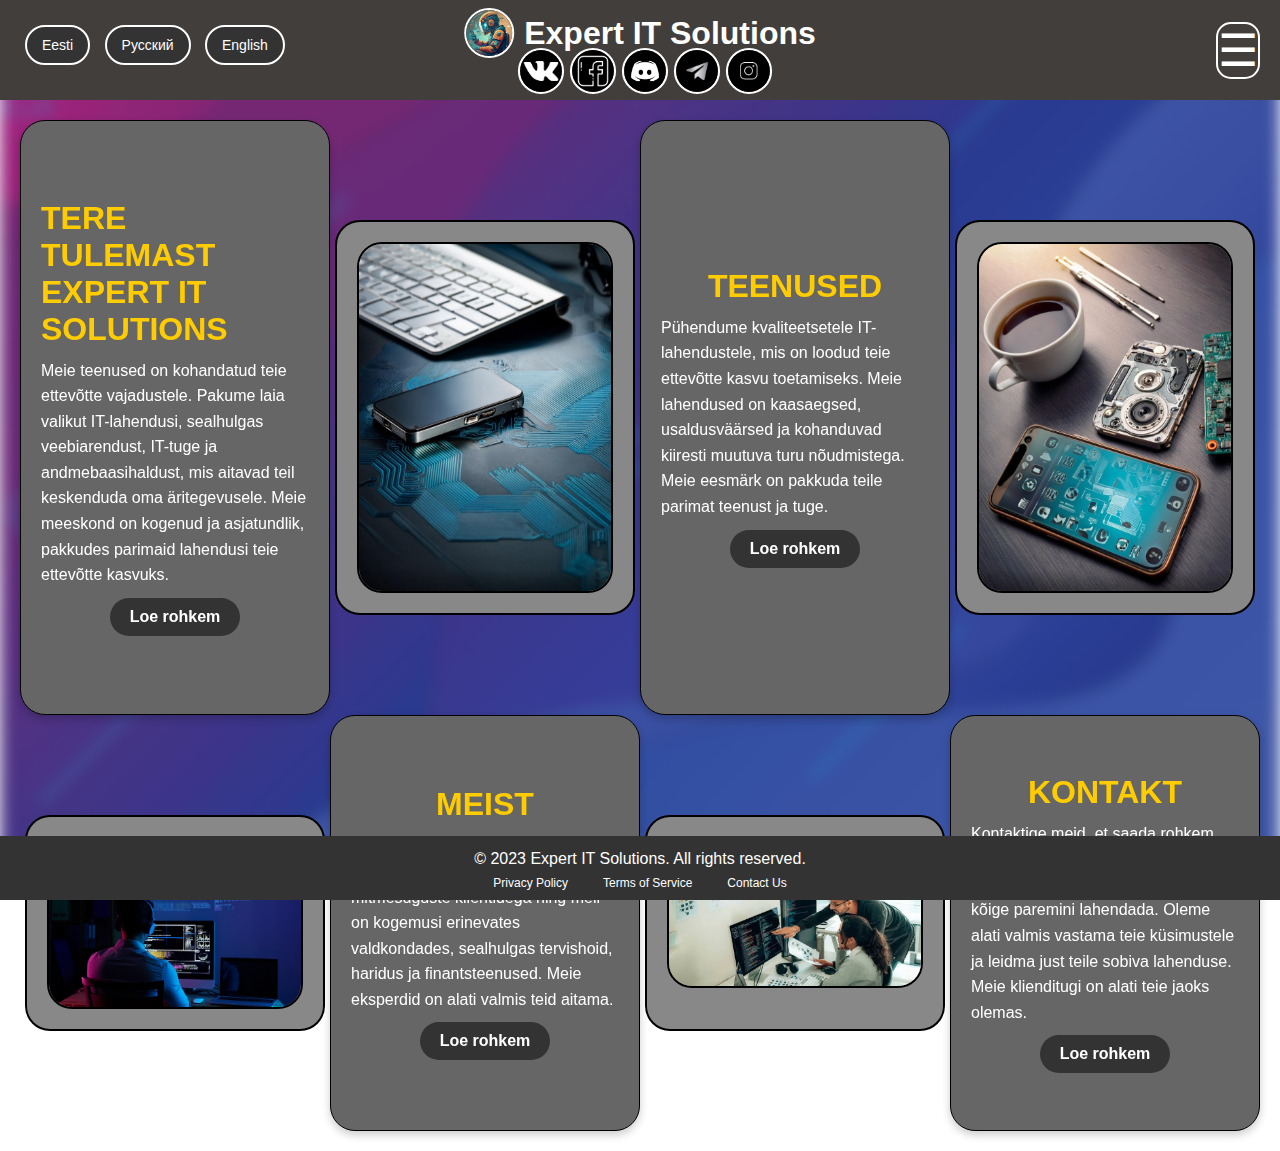
<file: IT_fix_company/index.html>
<!DOCTYPE html>
<html lang="et">
<head>
    <meta charset="UTF-8">
    <meta name="viewport" content="width=device-width, initial-scale=1.5">
    <meta name="description" content="Expert IT Solutions">
    <meta name="keywords" content="Expert IT Solutions, IT Solutions, IT Consultancy">
    <meta name="author" content="Expert IT Solutions">
    <title>Expert IT Solutions</title>
    <link rel="stylesheet" href="./Style/index.css">
    <link rel="icon" href="img/logo.png" type="image/png">
</head>
<body>
    <div class="bg-container">
        <div class="bg-img"></div>
    </div>
    <header >
        <div class="logo">
            <img src="img/logo.png" alt="Expert IT Solutions">
            <h1>Expert IT Solutions</h1>        
        </div>
        <button class="nav-toggle" id="nav-toggle">&#9776;</button>
        <nav class="nav-menu" id="nav-menu">
            <ul>
                <li><a href="index.html">Avaleht</a></li>
                _____________________
                <li><a href="Page/service.html">Teenused</a></li>
                _____________________
                <li><a href="Page/about.html">Meist</a></li>
                _____________________
                <li><a href="Page/price.html">Hinnakiri</a></li>
                _____________________
                <li><a href="Page/contact.html">Kontakt</a></li>
                _____________________
            </ul>
            <div id="lan-mobile" class="lan-mobile">
                <button onclick="changeLanguage('et')">Eesti</button>
                <button onclick="changeLanguage('ru')">Русский</button>
                <button onclick="changeLanguage('en')">English</button>
            </div>
        </nav>
        <div id="lan" class="lan">
            <button onclick="changeLanguage('et')">Eesti</button>
            <button onclick="changeLanguage('ru')">Русский</button>
            <button onclick="changeLanguage('en')">English</button>
        </div>
        <div class="social-icons">
            <a href="#"><img src="img/vk2.png" alt="VK"></a>
            <a href="#"><img src="img/facebook2.png" alt="Facebook"></a>
            <a href="#"><img src="img/discord2.jpg" alt="Discord"></a>
            <a href="#"><img src="img/telegram3.jfif" alt="Telegram"></a>
            <a href="#"><img src="img/instagram2.png" alt="Instagram"></a>
        </div>
    </header>
    
    <main class="grid-layout">
        <div class="box text-box">
            <h1>TERE TULEMAST EXPERT IT SOLUTIONS</h1>
            <p>Meie teenused on kohandatud teie ettevõtte vajadustele. Pakume laia valikut IT-lahendusi, sealhulgas veebiarendust, IT-tuge ja andmebaasihaldust, mis aitavad teil keskenduda oma äritegevusele. Meie meeskond on kogenud ja asjatundlik, pakkudes parimaid lahendusi teie ettevõtte kasvuks.</p>
            <button class="i-btn"><a href="Page/service.html">Loe rohkem</a></button>
        </div>
        <div class="box image-box">
            <img src="img/PhoneTech.jpg" alt="Teenused" />
        </div>
        <div class="box text-box">
            <h1>TEENUSED</h1>
            <p>Pühendume kvaliteetsetele IT-lahendustele, mis on loodud teie ettevõtte kasvu toetamiseks. Meie lahendused on kaasaegsed, usaldusväärsed ja kohanduvad kiiresti muutuva turu nõudmistega. Meie eesmärk on pakkuda teile parimat teenust ja tuge.</p>
            <button class="i-btn"><a href="Page/price.html">Loe rohkem</a></button>
        </div>
        </div>
        <div class="box image-box">
            <img src="img/PhoneOld.jpg" alt="Kvaliteet" />
        </div>
        <div class="box image-box">
            <img src="img/software-developer-6521720_1280.jpg" alt="Kogenud meeskond" />
        </div>
        <div class="box text-box">
            <h1>MEIST</h1>
            <p>Meie meeskond on kogenud ja asjatundlik. Oleme töötanud mitmesuguste klientidega ning meil on kogemusi erinevates valdkondades, sealhulgas tervishoid, haridus ja finantsteenused. Meie eksperdid on alati valmis teid aitama.</p>
            <button class="i-btn"><a href="Page/about.html">Loe rohkem</a></button>
        </div>
        </div>
        <div class="box image-box" >
            <img src="img/coding.png" alt="Kogenud meeskond" />
        </div>
        <div class="box text-box">
            <h1>KONTAKT</h1>
            <p>Kontaktige meid, et saada rohkem infot meie teenuste kohta või küsige nõu, kuidas oma ettevõtte IT vajadusi kõige paremini lahendada. Oleme alati valmis vastama teie küsimustele ja leidma just teile sobiva lahenduse. Meie klienditugi on alati teie jaoks olemas.</p>
            <button class="i-btn"><a href="Page/contact.html">Loe rohkem</a></button>
        </div>
        </div>
    </main>
    <footer>
        <div class="footer-content">
            <p>&copy; 2023 Expert IT Solutions. All rights reserved.</p>
            <div class="footer-links">
                <a href="Page/privacy.html">Privacy Policy</a>
                <a href="Page/terms.html">Terms of Service</a>
                <a href="Page/contact.html">Contact Us</a>
            </div>
        </div>
    </footer>

    <script src="JS/script.js"></script>
</body>
</html>
</file>
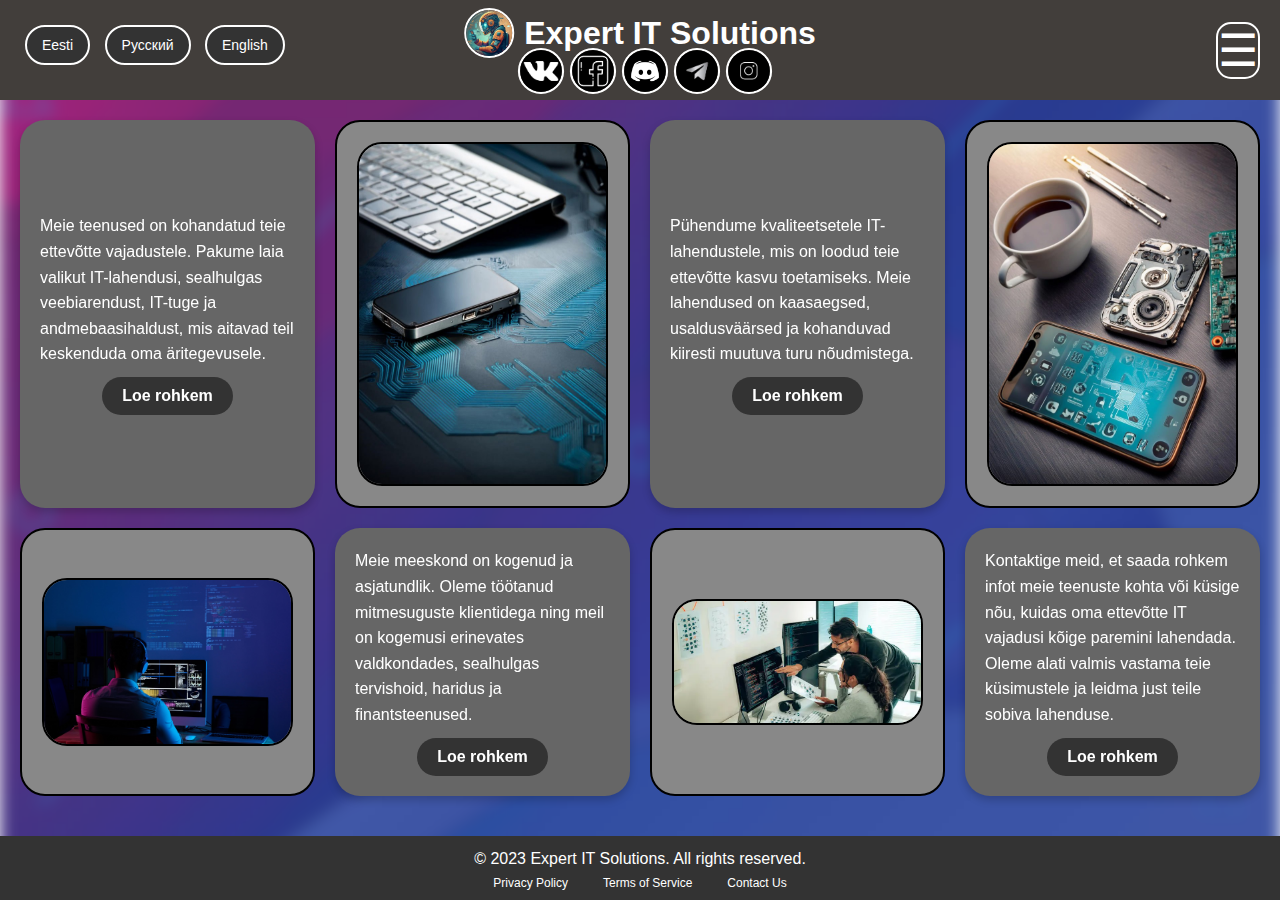
<file: IT_fix_company/test.html>
<!DOCTYPE html>
<html lang="et">
<head>
    <meta charset="UTF-8">
    <meta name="viewport" content="width=device-width, initial-scale=1.5">
    <meta name="description" content="Expert IT Solutions">
    <meta name="keywords" content="Expert IT Solutions, IT Solutions, IT Consultancy">
    <meta name="author" content="Expert IT Solutions">
    <title>Expert IT Solutions</title>
    <link rel="stylesheet" href="test.css">
    <link rel="icon" href="img/logo.png" type="image/png">
</head>
<body>
    <div class="bg-container">
        <div class="bg-img"></div>
    </div>
    <header >
        <div class="logo">
            <img src="img/logo.png" alt="Expert IT Solutions">
            <h1>Expert IT Solutions</h1>        
        </div>
        <button class="nav-toggle" id="nav-toggle">&#9776;</button>
        <nav class="nav-menu" id="nav-menu">
            <ul>
                <li><a href="index.html">Avaleht</a></li>
                _____________________
                <li><a href="Page/service.html">Teenused</a></li>
                _____________________
                <li><a href="Page/about.html">Meist</a></li>
                _____________________
                <li><a href="Page/price.html">Hinnakiri</a></li>
                _____________________
                <li><a href="Page/contact.html">Kontakt</a></li>
                _____________________
            </ul>
            <div id="lan-mobile" class="lan-mobile">
                <button onclick="changeLanguage('et')">Eesti</button>
                <button onclick="changeLanguage('ru')">Русский</button>
                <button onclick="changeLanguage('en')">English</button>
            </div>
        </nav>
        <div id="lan" class="lan">
            <button onclick="changeLanguage('et')">Eesti</button>
            <button onclick="changeLanguage('ru')">Русский</button>
            <button onclick="changeLanguage('en')">English</button>
        </div>
        <div class="social-icons">
            <a href="#"><img src="img/vk2.png" alt="VK"></a>
            <a href="#"><img src="img/facebook2.png" alt="Facebook"></a>
            <a href="#"><img src="img/discord2.jpg" alt="Discord"></a>
            <a href="#"><img src="img/telegram3.jfif" alt="Telegram"></a>
            <a href="#"><img src="img/instagram2.png" alt="Instagram"></a>
        </div>
    </header>
    
    <main class="grid-layout">
        <div class="box text-box">
            
            <p>Meie teenused on kohandatud teie ettevõtte vajadustele. Pakume laia valikut IT-lahendusi, sealhulgas veebiarendust, IT-tuge ja andmebaasihaldust, mis aitavad teil keskenduda oma äritegevusele.</p>
            <button class="i-btn"><a href="Page/service.html">Loe rohkem</a></button>
        </div>
        <div class="box image-box">
            <img src="img/PhoneTech.jpg" alt="Teenused" />
        </div>
        <div class="box text-box">
            <p>Pühendume kvaliteetsetele IT-lahendustele, mis on loodud teie ettevõtte kasvu toetamiseks. Meie lahendused on kaasaegsed, usaldusväärsed ja kohanduvad kiiresti muutuva turu nõudmistega.</p>
            <button class="i-btn"><a href="Page/price.html">Loe rohkem</a></button>
        </div>
        </div>
        <div class="box image-box">
            <img src="img/PhoneOld.jpg" alt="Kvaliteet" />
        </div>
        <div class="box image-box">
            <img src="img/software-developer-6521720_1280.jpg" alt="Kogenud meeskond" />
        </div>
        <div class="box text-box">
            <p>Meie meeskond on kogenud ja asjatundlik. Oleme töötanud mitmesuguste klientidega ning meil on kogemusi erinevates valdkondades, sealhulgas tervishoid, haridus ja finantsteenused.</p>
            <button class="i-btn"><a href="Page/about.html">Loe rohkem</a></button>
        </div>
        </div>
        <div class="box image-box" >
            <img src="img/coding.png" alt="Kogenud meeskond" />
        </div>
        <div class=" box text-box">
            <p>Kontaktige meid, et saada rohkem infot meie teenuste kohta või küsige nõu, kuidas oma ettevõtte IT vajadusi kõige paremini lahendada. Oleme alati valmis vastama teie küsimustele ja leidma just teile sobiva lahenduse.</p>
            <button class="i-btn"><a href="Page/contact.html">Loe rohkem</a></button>
        </div>
        </div>
    </main>
    <footer>
        <div class="footer-content">
            <p>&copy; 2023 Expert IT Solutions. All rights reserved.</p>
            <div class="footer-links">
                <a href="Page/privacy.html">Privacy Policy</a>
                <a href="Page/terms.html">Terms of Service</a>
                <a href="Page/contact.html">Contact Us</a>
            </div>
        </div>
    </footer>

    <script src="JS/script.js"></script>
</body>
</html>
</file>
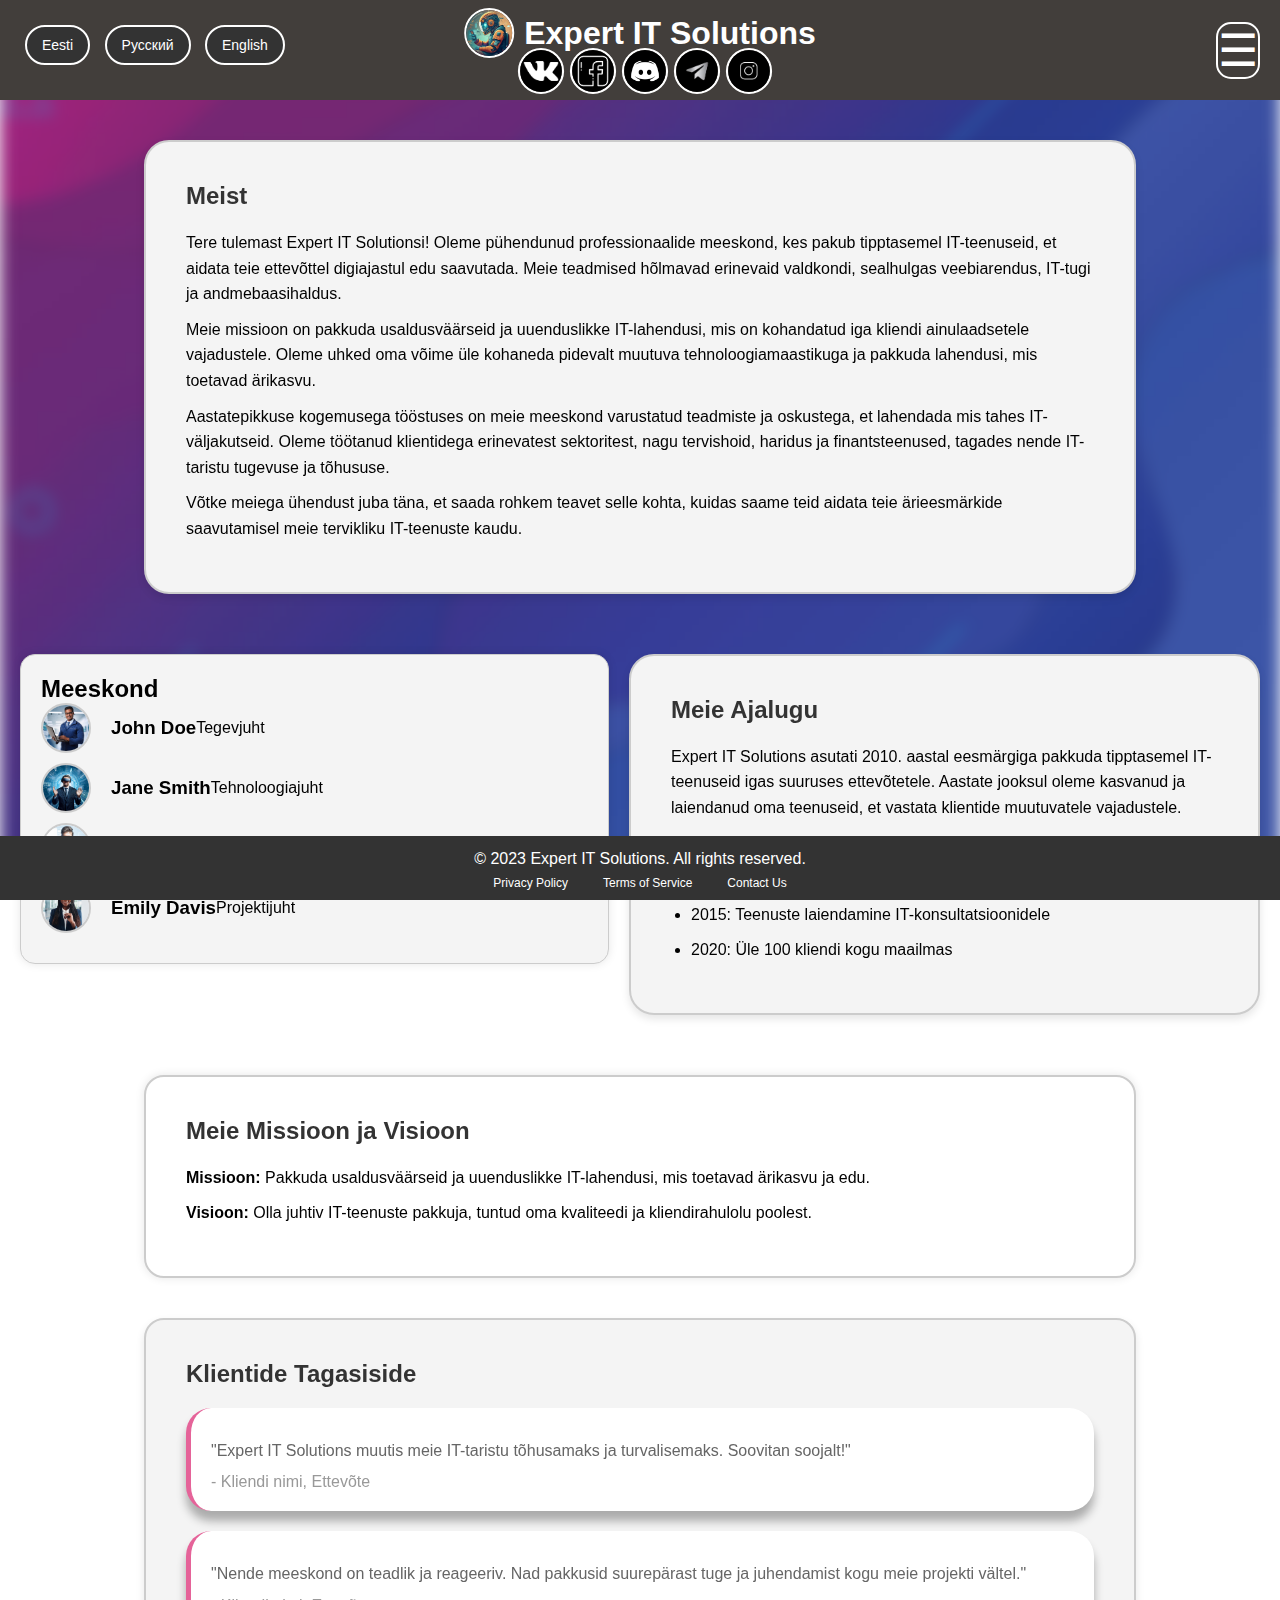
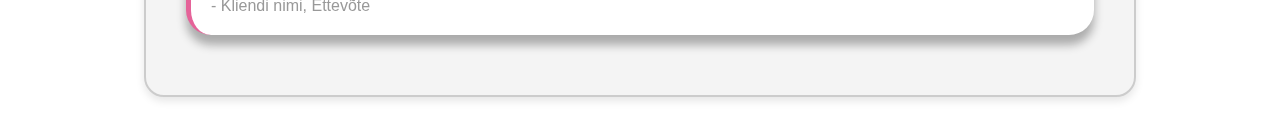
<file: IT_fix_company/Page/about.html>
<!DOCTYPE html>
<html lang="et">
<head>
    <meta charset="UTF-8">
    <meta name="viewport" content="width=device-width, initial-scale=1.0">
    <meta name="description" content="EIS meist">
    <meta name="keywords" content="EIS meist, IT meist, IT lahendused, IT konsultatsioonid">
    <meta name="author" content="EIS">
    <link rel="stylesheet" href="../Style/index.css">
    <link rel="icon" href="../img/logo.png" type="image/png">
    <title>EIS meist</title>
</head>
<body>
    <div class="bg-container">
        <div class="bg-img"></div>
    </div>
    <header>
        <div class="logo">
            <img src="../img/logo.png" alt="Expert IT Solutions">
            <h1>Expert IT Solutions</h1>        
        </div>
        <button class="nav-toggle" id="nav-toggle">&#9776;</button>
        <nav class="nav-menu" id="nav-menu">
            <ul>
                <li><a href="../index.html">Avaleht</a></li>
                _____________________
                <li><a href="service.html">Teenused</a></li>
                _____________________
                <li><a href="about.html">Meist</a></li>
                _____________________
                <li><a href="price.html">Hinnakiri</a></li>
                _____________________
                <li><a href="contact.html">Kontakt</a></li>
                _____________________
            </ul>
            <div id="lan-mobile" class="lan-mobile">
                <button onclick="changeLanguage('et')">Eesti</button>
                <button onclick="changeLanguage('ru')">Русский</button>
                <button onclick="changeLanguage('en')">English</button>
            </div>
        </nav>
        <div id="lan" class="lan">
            <button onclick="changeLanguage('et')">Eesti</button>
            <button onclick="changeLanguage('ru')">Русский</button>
            <button onclick="changeLanguage('en')">English</button>
        </div>
        <div class="social-icons">
            <a href="#"><img src="../img/vk2.png" alt="VK"></a>
            <a href="#"><img src="../img/facebook2.png" alt="Facebook"></a>
            <a href="#"><img src="../img/discord2.jpg" alt="Discord"></a>
            <a href="#"><img src="../img/telegram3.jfif" alt="Telegram"></a>
            <a href="#"><img src="../img/instagram2.png" alt="Instagram"></a>
        </div> 
    </header>
    <main>
            <section class="about-section">
                <h2>Meist</h2>
                <p>Tere tulemast Expert IT Solutionsi! Oleme pühendunud professionaalide meeskond, kes pakub tipptasemel IT-teenuseid, et aidata teie ettevõttel digiajastul edu saavutada. Meie teadmised hõlmavad erinevaid valdkondi, sealhulgas veebiarendus, IT-tugi ja andmebaasihaldus.</p>
                <p>Meie missioon on pakkuda usaldusväärseid ja uuenduslikke IT-lahendusi, mis on kohandatud iga kliendi ainulaadsetele vajadustele. Oleme uhked oma võime üle kohaneda pidevalt muutuva tehnoloogiamaastikuga ja pakkuda lahendusi, mis toetavad ärikasvu.</p>
                <p>Aastatepikkuse kogemusega tööstuses on meie meeskond varustatud teadmiste ja oskustega, et lahendada mis tahes IT-väljakutseid. Oleme töötanud klientidega erinevatest sektoritest, nagu tervishoid, haridus ja finantsteenused, tagades nende IT-taristu tugevuse ja tõhususe.</p>
                <p>Võtke meiega ühendust juba täna, et saada rohkem teavet selle kohta, kuidas saame teid aidata teie ärieesmärkide saavutamisel meie tervikliku IT-teenuste kaudu.</p>
            </section>
        <div class="content-container">
            <section class="team-section">
                <h2>Meeskond</h2>
                <div class="team-member">
                    <img src="../img/maneger.png" alt="Meeskonnaliige 1">
                    <h3>John Doe</h3>
                    <p>Tegevjuht</p>
                </div>
                <div class="team-member">
                    <img src="../img/techM.png" alt="Meeskonnaliige 2">
                    <h3>Jane Smith</h3>
                    <p>Tehnoloogiajuht</p>
                </div>
                <div class="team-member">
                    <img src="../img/developer.png" alt="Meeskonnaliige 3">
                    <h3>Michael Brown</h3>
                    <p>Juhtiv arendaja</p>
                </div>
                <div class="team-member">
                    <img src="../img/projectM.png" alt="Meeskonnaliige 4">
                    <h3>Emily Davis</h3>
                    <p>Projektijuht</p>
                </div>
                <!-- Lisa rohkem meeskonnaliikmeid vastavalt vajadusele -->
            </section>
            
            <section class="history-section">
                <h2>Meie Ajalugu</h2>
                <p>Expert IT Solutions asutati 2010. aastal eesmärgiga pakkuda tipptasemel IT-teenuseid igas suuruses ettevõtetele. Aastate jooksul oleme kasvanud ja laiendanud oma teenuseid, et vastata klientide muutuvatele vajadustele.</p>
                <ul>
                    <li>2010: Ettevõtte asutamine</li>
                    <li>2012: Esimese suure projekti käivitamine</li>
                    <li>2015: Teenuste laiendamine IT-konsultatsioonidele</li>
                    <li>2020: Üle 100 kliendi kogu maailmas</li>
                </ul>
            </section>
        </div>
            <section class="mission-vision-section">
                <h2>Meie Missioon ja Visioon</h2>
                <p><strong>Missioon:</strong> Pakkuda usaldusväärseid ja uuenduslikke IT-lahendusi, mis toetavad ärikasvu ja edu.</p>
                <p><strong>Visioon:</strong> Olla juhtiv IT-teenuste pakkuja, tuntud oma kvaliteedi ja kliendirahulolu poolest.</p>
            </section>
            
            <section class="testimonials-section">
                <h2>Klientide Tagasiside</h2>
                <blockquote>
                    <p>"Expert IT Solutions muutis meie IT-taristu tõhusamaks ja turvalisemaks. Soovitan soojalt!"</p>
                    <cite>- Kliendi nimi, Ettevõte</cite>
                </blockquote>
                <blockquote>
                    <p>"Nende meeskond on teadlik ja reageeriv. Nad pakkusid suurepärast tuge ja juhendamist kogu meie projekti vältel."</p>
                    <cite>- Kliendi nimi, Ettevõte</cite>
                </blockquote>
                <!-- Lisa rohkem tagasisidet vastavalt vajadusele -->
            </section>
    </main>
    <footer>
        <div class="footer-content">
            <p>&copy; 2023 Expert IT Solutions. All rights reserved.</p>
            <div class="footer-links">
                <a href="Page/privacy.html">Privacy Policy</a>
                <a href="Page/terms.html">Terms of Service</a>
                <a href="Page/contact.html">Contact Us</a>
            </div>
        </div>
    </footer>

    <script src="../JS/script.js"></script>
</body>
</html>
</file>
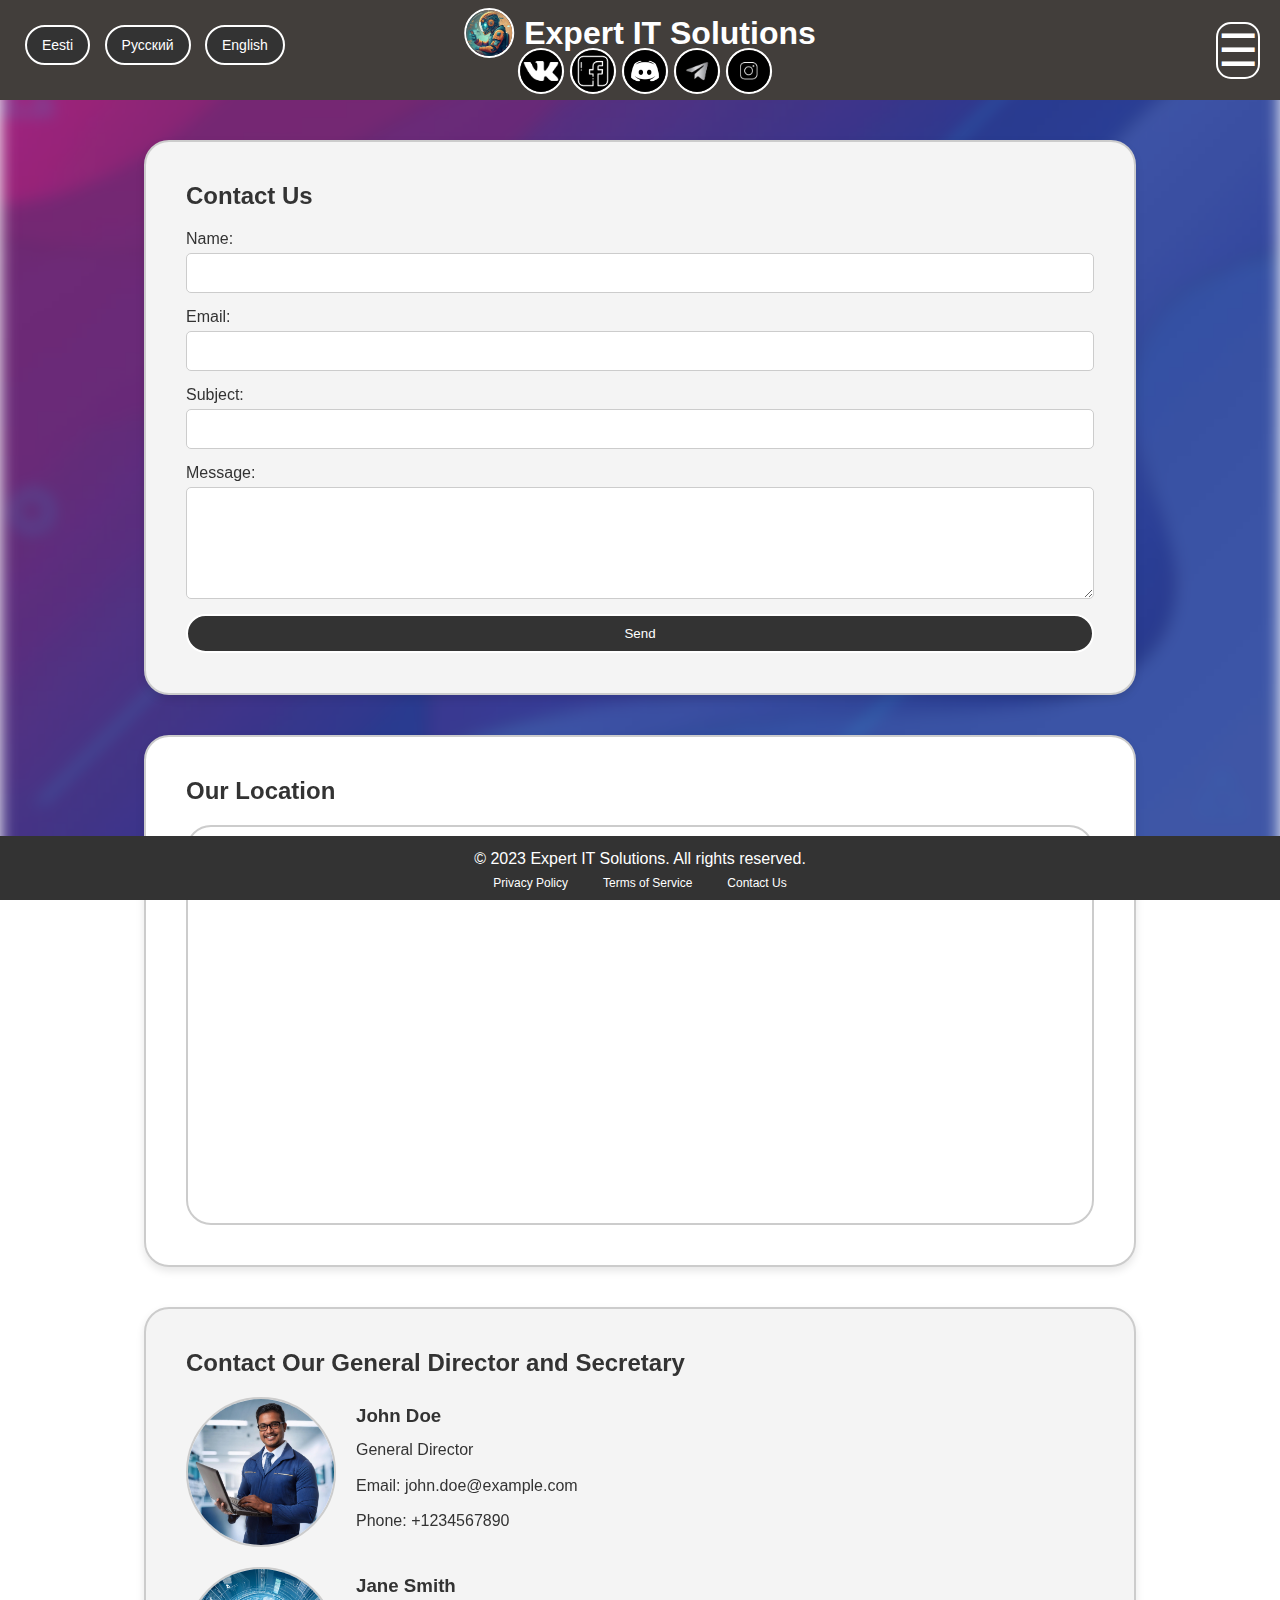
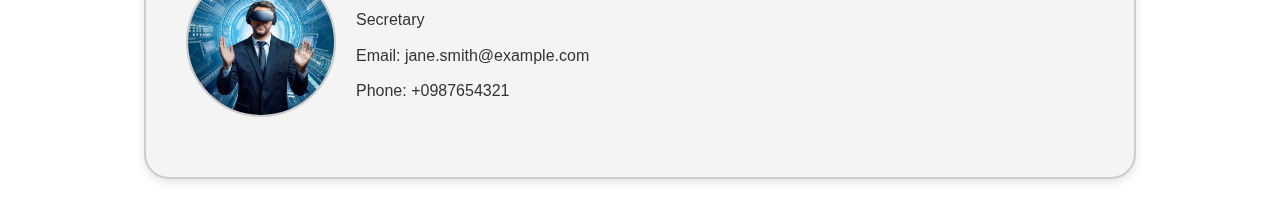
<file: IT_fix_company/Page/contact.html>
<!DOCTYPE html>
<html lang="en">
<head>
    <meta charset="UTF-8">
    <meta name="viewport" content="width=device-width, initial-scale=1.0">
    <meta name="description" content="EIS contact">
    <meta name="keywords" content="EIS contact, IT contact, IT Solutions, IT Consultancy">
    <meta name="author" content="EIS">
    <link rel="stylesheet" href="../test.css">
    <link rel="icon" href="../img/logo.png" type="image/png">
    <title>EIS contact</title>
</head>
<body>
    <div class="bg-container">
        <div class="bg-img"></div>
    </div>
    <header>
        <div class="logo">
            <img src="../img/logo.png" alt="Expert IT Solutions">
            <h1>Expert IT Solutions</h1>        
        </div>
        <button class="nav-toggle" id="nav-toggle">&#9776;</button>
        <nav class="nav-menu" id="nav-menu">
            <ul>
                <li><a href="../index.html">Avaleht</a></li>
                _____________________
                <li><a href="service.html">Teenused</a></li>
                _____________________
                <li><a href="about.html">Meist</a></li>
                _____________________
                <li><a href="price.html">Hinnakiri</a></li>
                _____________________
                <li><a href="contact.html">Kontakt</a></li>
                _____________________
            </ul>
        </nav>
        <div id="lan" class="lan">
            <button onclick="changeLanguage('et')">Eesti</button>
            <button onclick="changeLanguage('ru')">Русский</button>
            <button onclick="changeLanguage('en')">English</button>
        </div>
        <div class="social-icons">
            <a href="#"><img src="../img/vk2.png" alt="VK"></a>
            <a href="#"><img src="../img/facebook2.png" alt="Facebook"></a>
            <a href="#"><img src="../img/discord2.jpg" alt="Discord"></a>
            <a href="#"><img src="../img/telegram3.jfif" alt="Telegram"></a>
            <a href="#"><img src="../img/instagram2.png" alt="Instagram"></a>
        </div>
    </header>
    <main>
        <section class="contact-section">
            <h2>Contact Us</h2>
            <form class="contact-form">
                <label for="name">Name:</label>
                <input type="text" id="name" name="name" required>
                
                <label for="email">Email:</label>
                <input type="email" id="email" name="email" required>
                
                <label for="subject">Subject:</label>
                <input type="text" id="subject" name="subject" required>
                
                <label for="message">Message:</label>
                <textarea id="message" name="message" rows="5" required></textarea>
                
                <button type="submit">Send</button>
            </form>
        </section>
        
        <section class="map-section">
            <h2>Our Location</h2>
            <div id="map" style="height: 400px;"></div>
        </section>

        <section class="director-contact-section">
            <h2>Contact Our General Director and Secretary</h2>
            <div class="director-contact">
                <img src="../img/maneger.png" alt="General Director">
                <div class="director-info">
                    <h3>John Doe</h3>
                    <p>General Director</p>
                    <p>Email: <a href="mailto:john.doe@example.com">john.doe@example.com</a></p>
                    <p>Phone: <a href="tel:+1234567890">+1234567890</a></p>
                </div>
            </div>
            <div class="secretary-contact" style="margin-top: 20px;">
                <img src="../img/techM.png" alt="Secretary">
                <div class="secretary-info">
                    <h3>Jane Smith</h3>
                    <p>Secretary</p>
                    <p>Email: <a href="mailto:jane.smith@example.com">jane.smith@example.com</a></p>
                    <p>Phone: <a href="tel:+0987654321">+0987654321</a></p>
                </div>
            </div>
        </section>
    </main>
    <footer>
        <div class="footer-content">
            <p>&copy; 2023 Expert IT Solutions. All rights reserved.</p>
            <div class="footer-links">
                <a href="Page/privacy.html">Privacy Policy</a>
                <a href="Page/terms.html">Terms of Service</a>
                <a href="Page/contact.html">Contact Us</a>
            </div>
        </div>
    </footer>

    <script src="../JS/script.js"></script>

    <script>
        function initMap() {
            var location = { lat: -25.344, lng: 131.036 }; // Replace with your desired coordinates
            var map = new google.maps.Map(document.getElementById('map'), {
                zoom: 10,
                center: location
            });
            var marker = new google.maps.Marker({
                position: location,
                map: map
            });
        }
    </script>
</body>
</html>
</file>
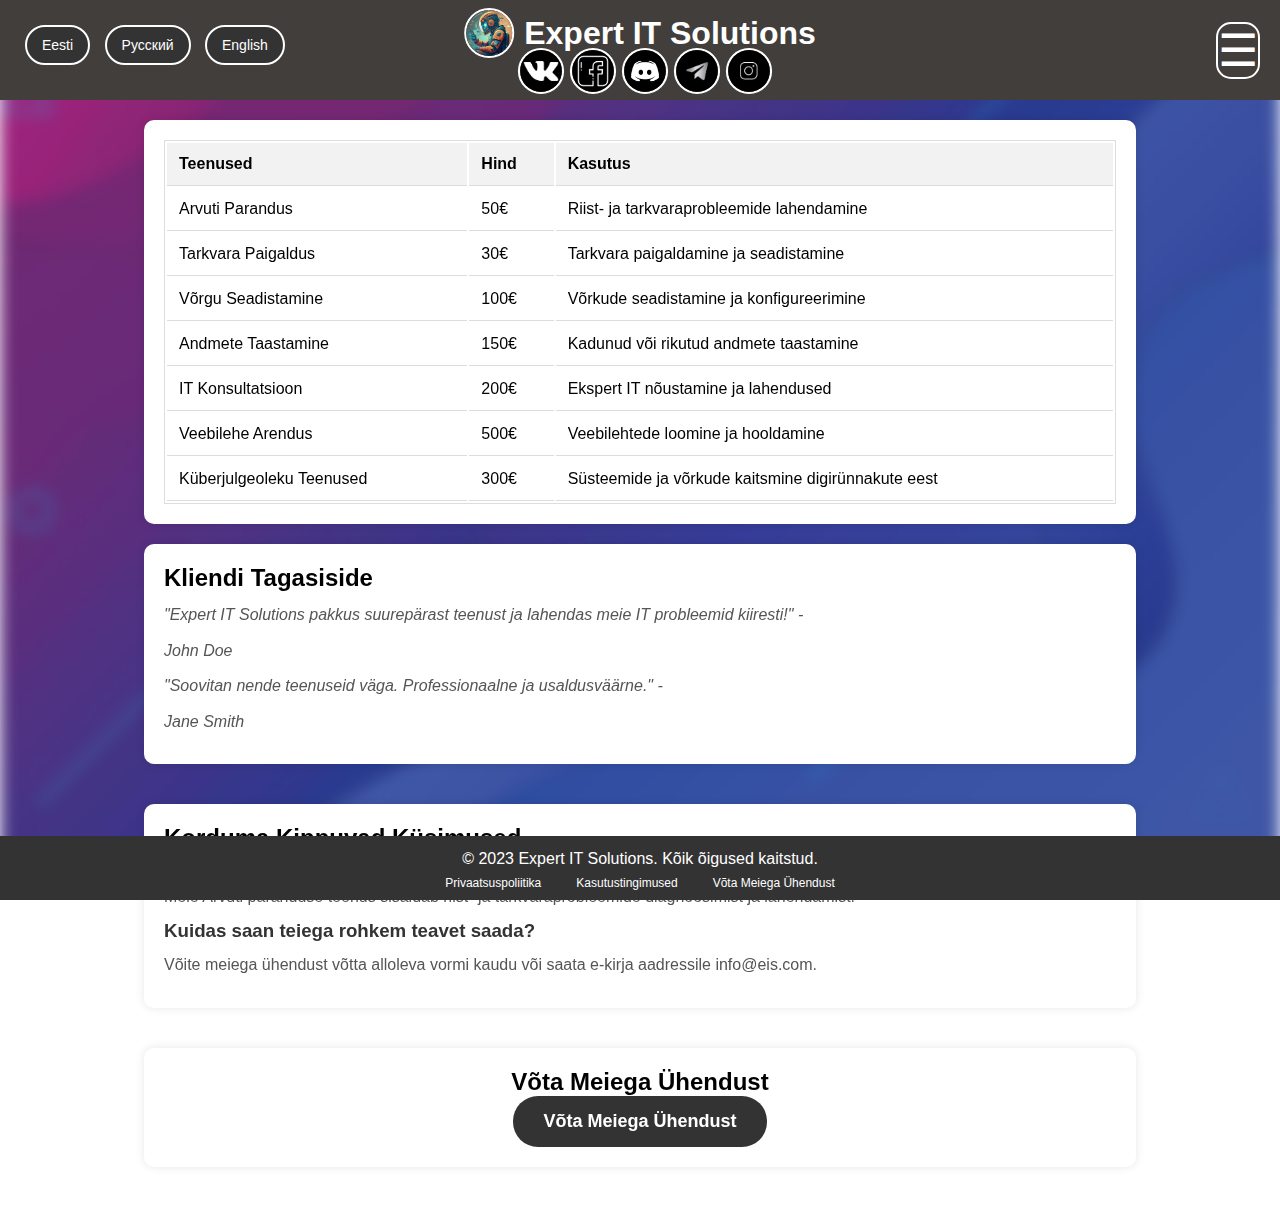
<file: IT_fix_company/Page/price.html>
<!DOCTYPE html>
<html lang="et"></html>
<head>
    <meta charset="UTF-8">
    <meta name="viewport" content="width=device-width, initial-scale=1.0">
    <meta name="description" content="EIS hinnakiri">
    <meta name="keywords" content="EIS hinnakiri, IT hinnakiri, IT lahendused, IT konsultatsioon">
    <meta name="author" content="EIS">
    <link rel="stylesheet" href="../test.css">
    <link rel="icon" href="../img/logo.png" type="image/png">
    <title>EIS hinnakiri</title>
</head>
<body>

    <div class="bg-container">
        <div class="bg-img"></div>
    </div>

    <header >
        <div class="logo">
            <img src="../img/logo.png" alt="Expert IT Solutions">
            <h1>Expert IT Solutions</h1>        
        </div>
        <button class="nav-toggle" id="nav-toggle">&#9776;</button>
        <nav class="nav-menu" id="nav-menu">
            <ul>
                <li><a href="../test.html">Avaleht</a></li>
                _____________________
                <li><a href="service.html">Teenused</a></li>
                _____________________
                <li><a href="about.html">Meist</a></li>
                _____________________
                <li><a href="price.html">Hinnakiri</a></li>
                _____________________
                <li><a href="contact.html">Kontakt</a></li>
                _____________________
            </ul>
            <div id="lan-mobile" class="lan-mobile">
                <button onclick="changeLanguage('et')">Eesti</button>
                <button onclick="changeLanguage('ru')">Русский</button>
                <button onclick="changeLanguage('en')">English</button>
            </div>
        </nav>
        <div id="lan" class="lan">
            <button onclick="changeLanguage('et')">Eesti</button>
            <button onclick="changeLanguage('ru')">Русский</button>
            <button onclick="changeLanguage('en')">English</button>
        </div>
        <div class="social-icons">
            <a href="#"><img src="../img/vk2.png" alt="VK"></a>
            <a href="#"><img src="../img/facebook2.png" alt="Facebook"></a>
            <a href="#"><img src="../img/discord2.jpg" alt="Discord"></a>
            <a href="#"><img src="../img/telegram3.jfif" alt="Telegram"></a>
            <a href="#"><img src="../img/instagram2.png" alt="Instagram"></a>
        </div>
    </header>
    <main>
        <section class="price-list">
            <table>
                <tr>
                    <th>Teenused</th>
                    <th>Hind</th>
                    <th>Kasutus</th>
                </tr>
                <tr>
                    <td>Arvuti Parandus</td>
                    <td>50€</td>
                    <td>Riist- ja tarkvaraprobleemide lahendamine</td>
                </tr>
                <tr>
                    <td>Tarkvara Paigaldus</td>
                    <td>30€</td>
                    <td>Tarkvara paigaldamine ja seadistamine</td>
                </tr>
                <tr>
                    <td>Võrgu Seadistamine</td>
                    <td>100€</td>
                    <td>Võrkude seadistamine ja konfigureerimine</td>
                </tr>
                <tr>
                    <td>Andmete Taastamine</td>
                    <td>150€</td>
                    <td>Kadunud või rikutud andmete taastamine</td>
                </tr>
                <tr>
                    <td>IT Konsultatsioon</td>
                    <td>200€</td>
                    <td>Ekspert IT nõustamine ja lahendused</td>
                </tr>
                <tr>
                    <td>Veebilehe Arendus</td>
                    <td>500€</td>
                    <td>Veebilehtede loomine ja hooldamine</td>
                </tr>
                <tr>
                    <td>Küberjulgeoleku Teenused</td>
                    <td>300€</td>
                    <td>Süsteemide ja võrkude kaitsmine digirünnakute eest</td>
                </tr>
            </table>
        </section>

        <section class="testimonials">
            <h2>Kliendi Tagasiside</h2>
            <p>"Expert IT Solutions pakkus suurepärast teenust ja lahendas meie IT probleemid kiiresti!" -</p><p id="name"> John Doe</p>
            <p>"Soovitan nende teenuseid väga. Professionaalne ja usaldusväärne." -</p><p id="name"> Jane Smith</p>
        </section>

        <section class="faqs">
            <h2>Korduma Kippuvad Küsimused</h2>
            <div class="faq">
                <h3>Mida sisaldab arvuti paranduse teenus?</h3>
                
                <p>Meie Arvuti paranduse teenus sisaldab riist- ja tarkvaraprobleemide diagnoosimist ja lahendamist.</p>
            </div>
            <div class="faq">
                <h3>Kuidas saan teiega rohkem teavet saada?</h3>
                <p>Võite meiega ühendust võtta alloleva vormi kaudu või saata e-kirja aadressile info@eis.com.</p>
            </div>
        </section>

        <section class="contact-button">
            <h2>Võta Meiega Ühendust</h2>
            <a href="../Page/contact.html">
            <button type="button">Võta Meiega Ühendust</button>
            </a>
        </section>
    </main>
    <footer>
        <div class="footer-content">
            <p>&copy; 2023 Expert IT Solutions. Kõik õigused kaitstud.</p>
            <div class="footer-links">
                <a href="Page/privacy.html">Privaatsuspoliitika</a>
                <a href="Page/terms.html">Kasutustingimused</a>
                <a href="Page/contact.html">Võta Meiega Ühendust</a>
            </div>
        </div>
    </footer>
    <script src="../JS/script.js"></script>
</body>
</html>
</file>
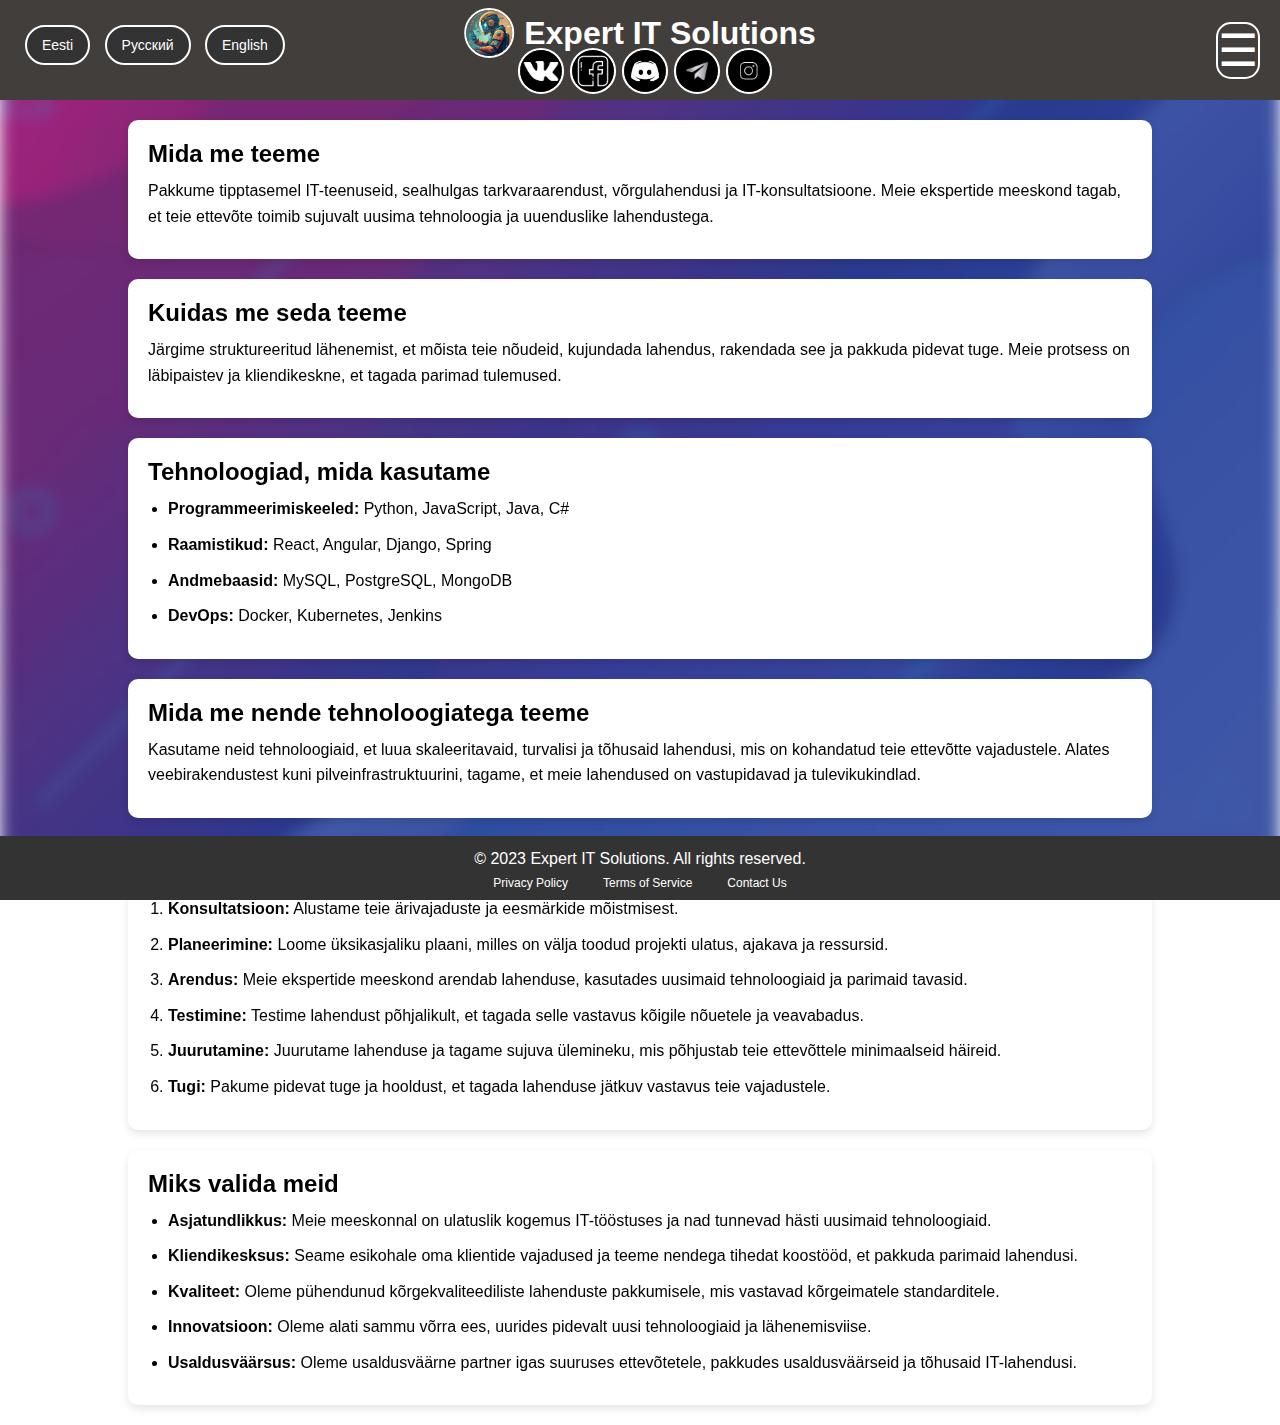
<file: IT_fix_company/Page/service.html>
<!DOCTYPE html>
<html lang="en">
    <head>
        <meta charset="UTF-8">
        <meta name="viewport" content="width=device-width, initial-scale=1.0">
        <meta name="description" content="EIS Services">
        <meta name="keywords" content="EIS Services, IT Services, IT Solutions, IT Consultancy">
        <meta name="author" content="EIS">
        <link rel="stylesheet" href="../test.css">
        <link rel="icon" href="../img/logo.png" type="image/png">
        <title>EIS Services</title>
    </head>
    <body>
        <div class="bg-container">
            <div class="bg-img"></div>
        </div>
        
        <header>
            <div class="logo">
                <img src="../img/logo.png" alt="Expert IT Solutions">
                <h1>Expert IT Solutions</h1>
            </div>
            <button class="nav-toggle" id="nav-toggle">&#9776;</button>
            <nav class="nav-menu" id="nav-menu">
                <ul>
                    <li><a href="../index.html">Avaleht</a></li>
                    _____________________
                    <li><a href="service.html">Teenused</a></li>
                    _____________________
                    <li><a href="about.html">Meist</a></li>
                    _____________________
                    <li><a href="price.html">Hinnakiri</a></li>
                    _____________________
                    <li><a href="contact.html">Kontakt</a></li>
                    _____________________
                </ul>
                <div id="lan-mobile" class="lan-mobile">
                    <button onclick="changeLanguage('et')">Eesti</button>
                    <button onclick="changeLanguage('ru')">Русский</button>
                    <button onclick="changeLanguage('en')">English</button>
                </div>
            </nav>
            <div id="lan" class="lan">
                <button onclick="changeLanguage('et')">Eesti</button>
                <button onclick="changeLanguage('ru')">Русский</button>
                <button onclick="changeLanguage('en')">English</button>
            </div>
            <div class="social-icons">
                <a href="#"><img src="../img/vk2.png" alt="VK"></a>
                <a href="#"><img src="../img/facebook2.png" alt="Facebook"></a>
                <a href="#"><img src="../img/discord2.jpg" alt="Discord"></a>
                <a href="#"><img src="../img/telegram3.jfif" alt="Telegram"></a>
                <a href="#"><img src="../img/instagram2.png" alt="Instagram"></a>
            </div>
        </header>
            <div>
                <section class="service-section">
                    <h2>Mida me teeme</h2>
                    <p>Pakkume tipptasemel IT-teenuseid, sealhulgas tarkvaraarendust, võrgulahendusi ja IT-konsultatsioone. Meie ekspertide meeskond tagab, et teie ettevõte toimib sujuvalt uusima tehnoloogia ja uuenduslike lahendustega.</p>
                </section>
                <section class="service-section">
                    <h2>Kuidas me seda teeme</h2>
                    <p>Järgime struktureeritud lähenemist, et mõista teie nõudeid, kujundada lahendus, rakendada see ja pakkuda pidevat tuge. Meie protsess on läbipaistev ja kliendikeskne, et tagada parimad tulemused.</p>
                </section>
                <section class="service-section">
                    <h2>Tehnoloogiad, mida kasutame</h2>
                    <ul>
                    <li><strong>Programmeerimiskeeled:</strong> Python, JavaScript, Java, C#</li>
                    <li><strong>Raamistikud:</strong> React, Angular, Django, Spring</li>
                    <li><strong>Andmebaasid:</strong> MySQL, PostgreSQL, MongoDB</li>
                    <li><strong>DevOps:</strong> Docker, Kubernetes, Jenkins</li>
                    </ul>
                </section>
                <section class="service-section">
                    <h2>Mida me nende tehnoloogiatega teeme</h2>
                    <p>Kasutame neid tehnoloogiaid, et luua skaleeritavaid, turvalisi ja tõhusaid lahendusi, mis on kohandatud teie ettevõtte vajadustele. Alates veebirakendustest kuni pilveinfrastruktuurini, tagame, et meie lahendused on vastupidavad ja tulevikukindlad.</p>
                </section>
                <section class="service-section">
                    <h2>Meie protsess</h2>
                    <ol>
                    <li><strong>Konsultatsioon:</strong> Alustame teie ärivajaduste ja eesmärkide mõistmisest.</li>
                    <li><strong>Planeerimine:</strong> Loome üksikasjaliku plaani, milles on välja toodud projekti ulatus, ajakava ja ressursid.</li>
                    <li><strong>Arendus:</strong> Meie ekspertide meeskond arendab lahenduse, kasutades uusimaid tehnoloogiaid ja parimaid tavasid.</li>
                    <li><strong>Testimine:</strong> Testime lahendust põhjalikult, et tagada selle vastavus kõigile nõuetele ja veavabadus.</li>
                    <li><strong>Juurutamine:</strong> Juurutame lahenduse ja tagame sujuva ülemineku, mis põhjustab teie ettevõttele minimaalseid häireid.</li>
                    <li><strong>Tugi:</strong> Pakume pidevat tuge ja hooldust, et tagada lahenduse jätkuv vastavus teie vajadustele.</li>
                    </ol>
                </section>
                <section class="service-section">
                    <h2>Miks valida meid</h2>
                    <ul>
                    <li><strong>Asjatundlikkus:</strong> Meie meeskonnal on ulatuslik kogemus IT-tööstuses ja nad tunnevad hästi uusimaid tehnoloogiaid.</li>
                    <li><strong>Kliendikesksus:</strong> Seame esikohale oma klientide vajadused ja teeme nendega tihedat koostööd, et pakkuda parimaid lahendusi.</li>
                    <li><strong>Kvaliteet:</strong> Oleme pühendunud kõrgekvaliteediliste lahenduste pakkumisele, mis vastavad kõrgeimatele standarditele.</li>
                    <li><strong>Innovatsioon:</strong> Oleme alati sammu võrra ees, uurides pidevalt uusi tehnoloogiaid ja lähenemisviise.</li>
                    <li><strong>Usaldusväärsus:</strong> Oleme usaldusväärne partner igas suuruses ettevõtetele, pakkudes usaldusväärseid ja tõhusaid IT-lahendusi.</li>
                    </ul>
                </section>
            </div>
            <footer>
                <div class="footer-content">
                    <p>&copy; 2023 Expert IT Solutions. All rights reserved.</p>
                    <div class="footer-links">
                        <a href="Page/privacy.html">Privacy Policy</a>
                        <a href="Page/terms.html">Terms of Service</a>
                        <a href="Page/contact.html">Contact Us</a>
                    </div>
                </div>
            </footer>
        <script src="../JS/script.js"></script>
    </body>
</html>
</file>
<file: IT_fix_company/Style/index.css>
/* Reset and Basic Styles */
* {
    margin: 0;
    padding: 0;
    box-sizing: border-box;
}


html {
    scroll-behavior: smooth;
}

/* Basic styles */
body {
    font-family: 'Roboto', sans-serif;
    margin: 0;
    padding: 0;
}

h1, h2, h3 {
    font-weight: bold;
}

p {
    line-height: 1.6;
    font-size: 16px;
}

main {
    display: flex;
    flex-wrap: wrap;
    justify-content: space-around;
    padding: 20px;
}

/* Section Styles */
section {
    background-color: #fff;
    padding: 20px;
    margin: 20px auto;
    width: 80%;
    border-radius: 10px;
    box-shadow: 0 0 10px rgba(0, 0, 0, 0.1);
}

section p, section ul, section ol {
    margin: 10px 0;
    line-height: 1.6;
}

section ul, section ol {
    padding-left: 20px;
}

section ul li, section ol li {
    margin-bottom: 10px;
}

span {
    color: #00A8E8;
    font-size: 32px;
    font-weight: bold;

}
/* Service Section Styles */
.service-section {
    background-color: #fff;
    padding: 20px;
    margin: 20px auto;
    width: 80%;
    border-radius: 10px;
    box-shadow: 0 4px 8px rgba(0, 0, 0, 0.1);
    transition: box-shadow 0.3s ease-in-out;
}

.service-section:hover {
    box-shadow: 0 8px 16px rgba(0, 0, 0, 0.2);
}



header {
    display: flex;
    align-items: center;
    justify-content: space-between;
    padding: 20px;
    background-color: #423E3B;
    background-size: 400% 400%;
    color: #fff;
    text-align: center;
    width: 100%;
    height: 100px;
    z-index: 1000;
    animation: gradient 15s ease infinite;
    position: relative; /* Ensure the header is positioned correctly */
}

.logo {
    display: flex;
    align-items: center;
    justify-content: center;
    position: absolute;
    top: 33px;
    left: 50%;
    transform: translate(-50%, -50%);
}

.logo h1 {
    margin-left: 10px;
    animation: textSlide 1s ease-out;
}

.logo img {
    width: 50px;
    height: auto;
    border-radius: 50%;
    border: 2px solid #fff;
}

/* Navigation menu styles */
.nav-menu {
    position: fixed;
    top: 0;
    right: -250px;
    width: 250px;
    height: 100%;
    background-color: #333;
    padding-top: 60px;
    transition: right 0.3s ease;
    z-index: 1000;
}

.nav-menu ul {
    list-style: none;
    padding: 0;
}

.nav-menu ul li {
    padding: 10px 20px;
}

.nav-menu ul li a {
    color: white;
    text-decoration: none;
    display: block;
}

.nav-menu.show {
    right: 0;
}

/* Navigation toggle button styles */
.nav-toggle {
    font-size: 45px;
    background: none;
    border: none;
    color: white;
    cursor: pointer;
    border-radius: 15px;
    transition: background-color 0.3s ease, transform 0.3s ease;
    border: 2px solid #fff;
    margin-left: auto; /* Align to the right within the header */
}



/* Social icons styles */
.social-icons {
    justify-content: center;
    position: absolute;
    top: 80px;
    left: 50%;
    transform: translateX(-50%);
    display: flex;
}

.social-icons a {
    margin-left: 10px;
}

.social-icons img {
    border-radius: 50%;
    transition: transform 0.3s ease-in-out;
    transform: scale(1.1);
    position: relative;
    top: -30px;
    border: 2px solid white;
}

.social-icons img:hover {
    transform: scale(1.2);
}

@media (max-width: 768px) {
    .social-icons img {
        width: 30px;
        height: 30px;
    }
}

@media (min-width: 769px) {
    .social-icons img {
        width: 42px;
        height: 42px;
    }
}

/* Box styles */
.box {
    background-color: #444;
    color: white;
    padding: 20px;
    display: flex;
    align-items: center;
    justify-content: center;
    flex-direction: column;
    border-radius: 25px;
    transition: transform 0.3s ease-in-out;
    margin: 0; /* Remove margin */
}

.box:hover {
    transform: scale(1.05);
    transition: transform 0.3s ease-in-out;
}

/* Button active state */
button:active {
    transform: scale(0.95);
    transition: transform 0.1s ease-in-out;
}

/* Text box styles */
.text-box {
    width: 100%;
    background: #666;
    color: #fff;
    padding: 20px;
    border-radius: 25px;
    border: 1px solid #000000;
    box-shadow: 0 4px 8px rgba(0, 0, 0, 0.2);
    margin: ; /* Remove margin */
    transition: transform 0.3s ease-in-out, box-shadow 0.3s ease-in-out;
    animation: fadeIn 1s ease-in-out;
}

/* Add hover effect to text box */
.text-box:hover {
    transform: scale(1.02);
    box-shadow: 0 6px 12px rgba(0, 0, 0, 0.3);
}

/* Typography improvements */
.text-box h1, .text-box h2, .text-box h3 {
    margin-bottom: 10px;
    color: #ffcc00;
}

.text-box p {
    line-height: 1.6;
    margin-bottom: 10px;
}

/* Image box styles */
.image-box {
    background: #888;
    width: 100%;
    max-width: 300px;
    height: auto;
    overflow: hidden;
    display: flex;
    justify-content: center;
    align-items: center;
    border: 2px solid #000000;
    border-radius: 25px;
    margin: 100px; /* Remove margin */
    transition: transform 0.3s ease-in-out, box-shadow 0.3s ease-in-out;
}

.image-box img {
    width: 100%;
    height: auto;
    display: block;
    border-radius: 25px;
    border: 2px solid #000000;
}

/* Add hover effect to image box */
.image-box:hover {
    transform: scale(1.05);
    box-shadow: 0 4px 8px rgba(0, 0, 0, 0.2);
}

/* Grid layout */
.grid-layout {
    display: grid;
    grid-template-columns: repeat(4, 1fr); /* Ensure a maximum of 4 items per line */
    gap: px; /* Use gap property to control spacing */
    justify-items: center;
}

@media (max-width: 1200px) {
    .grid-layout {
        grid-template-columns: repeat(3, 1fr);
    }
}

@media (max-width: 900px) {
    .grid-layout {
        grid-template-columns: repeat(2, 1fr);
    }
}

@media (max-width: 600px) {
    .grid-layout {
        grid-template-columns: 1fr;
    }
}

/* Footer styles */
footer {
    background-color: #333;
    color: white;
    text-align: center;
    padding: 5px;
    position: fixed;
    bottom: 0;
    width: 100%;
    font-size: 14px;
}

.footer-content {
    display: flex;
    flex-direction: column;
    align-items: center;
}

.footer-links {
    display: flex;
    gap: 15px;
    margin-top: 4px;
}

.footer-links a {
    color: white;
    text-decoration: none;
    transition: color 0.3s ease;
    font-size: 12px;
}

.footer-links a:hover {
    color: #ffcc00;
}

/* Language selection styles */
#lan {
    position: absolute;
    top: 20px;
    left: 20px;
    z-index: 1001;
}

#lan button {
    background-color: #333;
    color: #fff;
    border: none;
    padding: 10px 15px;
    margin: 5px;
    cursor: pointer;
    font-size: 14px;
    border-radius: 25px;
    transition: background-color 0.3s ease, transform 0.3s ease;
    border: 2px solid #fff;
}

#lan button:hover {
    background-color: #555;
    transform: scale(1.1); /* Scale up on hover */
    animation: pulse 1s infinite;
}



/* Language selection styles for mobile version */
.lan-mobile {
    display: none;
    padding: 20px;
    text-align: center;
    position: absolute;
    top: 325px;
    left: 10px;
    z-index: 1001;
}

.lan-mobile button {
    background-color: #333;
    color: #fff;
    border: none;
    padding: 10px 15px;
    margin: 5px;
    cursor: pointer;
    font-size: 14px;
    border-radius: 25px;
    transition: background-color 0.3s ease, transform 0.3s ease;
    border: 2px solid #fff;
}

.lan-mobile button:hover {
    background-color: #555;
    transform: scale(1.1); /* Scale up on hover */
    animation: pulse 1s infinite;
}

@keyframes pulse {
    0% {
        transform: scale(1);
    }
    50% {
        transform: scale(1.1);
    }
    100% {
        transform: scale(1);
    }
}

@media (max-width: 768px) {
    .social-icons {
        display: none !important;
    }
    .lan {
        display: none;
    }
    .lan-mobile {
        display: block;
    }
}

/* Background Image Container */
.bg-container {
    position: fixed;
    top: 0;
    left: 0;
    width: 100%;
    height: 100%;
    overflow: hidden;
    z-index: -1; /* Ensure it stays behind other content */
}

.bg-container::before {
    content: "";
    position: absolute;
    top: 0;
    left: 0;
    width: 100%;
    height: 100%;
    background-image: url('../img/bg/bg-wall.jpg');
    background-size: cover;
    background-position: center;
    filter: blur(8px); /* Adjust the blur radius as needed */
    -webkit-filter: blur(8px); /* For Safari */
}

/* Section Styles */
.section-bg {
    max-width: fit-content;
    margin-left: auto;
    margin-right: auto;
    margin-top: 10px;
    margin-bottom: 10px;
    height: auto;
    width: 1000px;
    background: linear-gradient(45deg, #7A89C2, #ac4a73);
    padding: 20px;
    border-radius: 25px;
    box-shadow: 0 4px 8px rgba(0, 0, 0, 0.1);
    transition: transform 0.3s ease-in-out, box-shadow 0.3s ease-in-out;
    animation: fadeIn 1s ease-in-out, gradientAnimation 15s ease infinite;
    border: 2px solid #ccc;
}

@keyframes gradientAnimation {
    0% {
        background-position: 0% 50%;
    }
    50% {
        background-position: 100% 50%;
    }
    100% {
        background-position: 0% 50%;
    }
}

/* Other CSS styles... */

@keyframes pulse {
    0% {
        transform: scale(1);
    }
    50% {
        transform: scale(1.1);
    }
    100% {
        transform: scale(1);
    }
}

@media (max-width: 768px) {
    .social-icons {
        display: none !important;
    }
    .lan {
        display: none;
    }
    .lan-mobile {
        display: block;
    }
}

/* About Section Styles */
.about-section {
    background-color: #f4f4f4;
    padding: 40px;
    border-radius: 25px;
    border: 2px solid #ccc;
    margin-bottom: 20px;
    box-shadow: 0 4px 8px rgba(0, 0, 0, 0.1);
    transition: transform 0.3s ease-in-out, box-shadow 0.3s ease-in-out;
    animation: fadeIn 1s ease-in-out;
}

.about-section h2 {
    color: #333;
    margin-bottom: 20px;
    position: relative;
    animation: slideInLeft 1s ease-in-out;
}

.about-section p {
    line-height: 1.6;
    margin-bottom: 10px;
    animation: fadeIn 1s ease-in-out;
}

/* Add hover effect to about section */
.about-section:hover {
    transform: scale(1.02);
    box-shadow: 0 6px 12px rgba(0, 0, 0, 0.2);
}

/* Keyframes for animations */
@keyframes fadeIn {
    0% {
        opacity: 0;
    }
    100% {
        opacity: 1;
    }
}

@keyframes slideInLeft {
    0% {
        transform: translateX(-100%);
        opacity: 0;
    }
    100% {
        transform: translateX(0);
        opacity: 1;
    }
}

/* Container for team and history sections */
.content-container {
    display: flex;
    justify-content: space-between;
    align-items: flex-start;
    gap: 20px;
    margin: 20px 0;
}

/* Team Section Styles */
.team-section {
    background-color: #f4f4f4;
    padding: 20px;
    border-radius: 15px;
    border: 1px solid #ccc;
    margin-bottom: 15px;
    flex: 1; /* Allow the section to grow */
    height: auto; /* Set the maximum height */
    overflow-y: auto; /* Add scroll if content overflows */
    transition: transform 0.3s ease-in-out, box-shadow 0.3s ease-in-out
}

.team-section:hover {
    transform: scale(1.02);
    box-shadow: 0 6px 12px rgba(0, 0, 0, 0.2);
} 

/* Team Member Styles */
.team-member {
    display: flex;
    align-items: center;
    margin-bottom: 10px;
}

.team-member img {
    width: 50px; /* Set the width of the image */
    height: 50px; /* Set the height of the image */
    border-radius: 50%; /* Make the image circular */
    margin-right: 20px; /* Add space to the right of the image */
    border: 2px solid #ccc; /* Add a border around the image */
    transition: transform 0.3s ease-in-out, box-shadow 0.3s ease-in-out; /* Add transition effects */
}

/* Add hover effect to team member images */
.team-member img:hover {
    transform: scale(1.1); /* Scale the image on hover */
    box-shadow: 0 4px 8px rgba(0, 0, 0, 0.2); /* Add a shadow on hover */
}

/* History Section Styles */
.history-section {
    background-color: #f9f9f9;
    padding: 20px;
    border-radius: 15px;
    border: 1px solid #ccc;
    flex:1; /* Allow the section to grow */
}
.history-section h2 {
    color: #333;
    margin-bottom: 20px;
}

.history-section ul {
    list-style-type: disc;
    padding-left: 20px;
}

.history-section ul li {
    margin-bottom: 10px;
}

/* Mission and Vision Section Styles */
.mission-vision-section {
    background-color: #fff;
    padding: 40px;
    border-radius: 20px;
    border: 2px solid #ccc;
    margin-bottom: 20px;
    transition: transform 0.3s ease-in-out, box-shadow 0.3s ease-in-out
}

.mission-vision-section img:hover {
    transform: scale(1.1); /* Scale the image on hover */
    box-shadow: 0 4px 8px rgba(0, 0, 0, 0.2); /* Add a shadow on hover */
}

.mission-vision-section h2 {
    color: #333;
    margin-bottom: 20px;
}

.mission-vision-section p {
    line-height: 1.6;
    margin-bottom: 10px;
    transition: color 0.3s ease;
}

.mission-vision-section p:hover {
    color: #ffcc00;
}

/* Testimonials Section Styles */

.testimonials {
    background-color: #fff;
    padding: 20px;
    margin: 20px auto;
    width: 80%;
    border-radius: 10px;
    box-shadow: 0 0 10px rgba(0, 0, 0, 0.1);
    cursor: pointer;
}

.testimonials p {
    font-style: italic;
    color: #555;
}
.testimonials-section {
    background-color: #f4f4f4;
    padding: 40px;
    border-radius: 20px;
    margin-bottom: 20px;
    border: 2px solid #ccc;
    box-shadow: 0 4px 8px rgba(0, 0, 0, 0.1);
}

.testimonials-section h2 {
    color: #333;
    margin-bottom: 20px;
}

.testimonials-section blockquote {
    background-color: #fff;
    padding: 20px;
    border-left: 5px solid #E56399;
    margin-bottom: 20px;
    border-radius: 25px;
    box-shadow: 0 10px 10px rgba(0, 0, 0, 0.3);
}

.testimonials-section blockquote p {
    color: #666;
    margin-bottom: 10px;
}

.testimonials-section blockquote cite {
    color: #999;
    font-style: normal;
}

/* History Section Styles */
.history-section {
    background-color: #f4f4f4;
    padding: 40px;
    border-radius: 25px;
    border: 2px solid #ccc;
    margin-bottom: 20px;
    box-shadow: 0 4px 8px rgba(0, 0, 0, 0.1);
    transition: transform 0.3s ease-in-out, box-shadow 0.3s ease-in-out;
    animation: fadeIn 1s ease-in-out;
}

.history-section h2 {
    color: #333;
    margin-bottom: 20px;
    position: relative;
    animation: slideInLeft 1s ease-in-out;
}

.history-section p {
    line-height: 1.6;
    margin-bottom: 10px;
    animation: fadeIn 1s ease-in-out;
}

.history-section ul {
    list-style-type: disc;
    padding-left: 20px;
    animation: fadeIn 1s ease-in-out;
}

.history-section ul li {
    margin-bottom: 10px;
    animation: fadeIn 1s ease-in-out;
}

/* Add hover effect to history section */
.history-section:hover {
    transform: scale(1.02);
    box-shadow: 0 6px 12px rgba(0, 0, 0, 0.2);
}

/* Contact Section Styles */
.contact-section {
    background-color: #f4f4f4;
    padding: 40px;
    border-radius: 25px;
    border: 2px solid #ccc;
    margin-bottom: 20px;
    box-shadow: 0 4px 8px rgba(0, 0, 0, 0.1);
    transition: transform 0.3s ease-in-out, box-shadow 0.3s ease-in-out;
    animation: fadeIn 1s ease-in-out;
}

.contact-section h2 {
    color: #333;
    margin-bottom: 20px;
    position: relative;
    animation: slideInLeft 1s ease-in-out;
}

.contact-form {
    display: flex;
    flex-direction: column;
}

.contact-form label {
    margin-bottom: 5px;
    color: #333;
}

.contact-form input, .contact-form textarea {
    margin-bottom: 15px;
    padding: 10px;
    border: 1px solid #ccc;
    border-radius: 5px;
    font-size: 16px;
}

.contact-form button {
    background-color: #333;
    color: #fff;
    padding: 10px 20px;
    border: none;
    border-radius: 25px;
    cursor: pointer;
    transition: background-color 0.3s ease, transform 0.3s ease;
    border: 2px solid #fff;
}

.contact-form button:hover {
    background-color: #555;
    transform: scale(1.1);
    animation: pulse 1s infinite;
}

.contact-form button:active {
    transform: scale(0.98);
    transition: transform 0.1s ease-in-out;
}

/* Map Section Styles */
.map-section {
    background-color: #fff;
    padding: 40px;
    border-radius: 25px;
    border: 2px solid #ccc;
    margin-bottom: 20px;
    box-shadow: 0 4px 8px rgba(0, 0, 0, 0.1);
    transition: transform 0.3s ease-in-out, box-shadow 0.3s ease-in-out;
    animation: fadeIn 1s ease-in-out;
}

.map-section h2 {
    color: #333;
    margin-bottom: 20px;
    position: relative;
    animation: slideInLeft 1s ease-in-out;
}

#map {
    width: 100%;
    height: 400px;
    border-radius: 25px;
    border: 2px solid #ccc;
}

/* Add hover effect to history section */
.history-section:hover {
    transform: scale(1.02);
    box-shadow: 0 6px 12px rgba(0, 0, 0, 0.2);
}

/* Keyframes for animations */
@keyframes fadeIn {
    0% {
        opacity: 0;
    }
    100% {
        opacity: 1;
    }
}

@keyframes slideInLeft {
    0% {
        transform: translateX(-100%);
        opacity: 0;
    }
    100% {
        transform: translateX(0);
        opacity: 1;
    }
}

/* Director Contact Section Styles */
.director-contact-section {
    background-color: #f4f4f4;
    padding: 40px;
    border-radius: 25px;
    border: 2px solid #ccc;
    margin-bottom: 20px;
    box-shadow: 0 4px 8px rgba(0, 0, 0, 0.1);
    transition: transform 0.3s ease-in-out, box-shadow 0.3s ease-in-out;
    animation: fadeIn 1s ease-in-out;
}

.director-contact-section h2 {
    color: #333;
    margin-bottom: 20px;
    position: relative;
    animation: slideInLeft 1s ease-in-out;
}

.director-contact {
    display: flex;
    align-items: center;
}

.director-contact img {
    width: 150px;
    height: 150px;
    border-radius: 50%;
    margin-right: 20px;
    border: 2px solid #ccc;
}

.director-info {
    color: #333;
}

.director-info h3 {
    margin-bottom: 5px;
}

.director-info p {
    margin-bottom: 5px;
}

.director-info a {
    color: #333;
    text-decoration: none;
    transition: color 0.3s ease;
}

.director-info a:hover {
    color: #ffcc00;
}

.secretary-contact {
    display: flex;
    align-items: center;
}

.secretary-contact img {
    width: 150px;
    height: 150px;
    border-radius: 50%;
    margin-right: 20px;
    border: 2px solid #ccc;
}

.secretary-info {
    color: #333;
}

.secretary-info h3 {
    margin-bottom: 5px;
}

.secretary-info p {
    margin-bottom: 5px;
}

.secretary-info a {
    color: #333;
    text-decoration: none;
    transition: color 0.3s ease;
}

.secretary-info a:hover {
    color: #ffcc00;
}

/* Director and Secretary Contact Section Styles */
.director-contact-section {
    background-color: #f4f4f4;
    padding: 40px;
    border-radius: 25px;
    border: 2px solid #ccc;
    margin-bottom: 20px;
    box-shadow: 0 4px 8px rgba(0, 0, 0, 0.1);
    transition: transform 0.3s ease-in-out, box-shadow 0.3s ease-in-out;
    animation: fadeIn 1s ease-in-out;
}

.director-contact-section h2 {
    color: #333;
    margin-bottom: 20px;
    position: relative;
    animation: slideInLeft 1s ease-in-out;
}

.director-contact, .secretary-contact {
    display: flex;
    align-items: center;
    margin-bottom: 20px;
}

.director-contact img, .secretary-contact img {
    width: 150px;
    height: 150px;
    border-radius: 50%;
    margin-right: 20px;
    border: 2px solid #ccc;
}

.director-info, .secretary-info {
    color: #333;
}

.director-info h3, .secretary-info h3 {
    margin-bottom: 5px;
}

.director-info p, .secretary-info p {
    margin-bottom: 5px;
}

.director-info a, .secretary-info a {
    color: #333;
    text-decoration: none;
    transition: color 0.3s ease;
}

.director-info a:hover, .secretary-info a:hover {
    color: #ffcc00;
}



/* Testimonials Styles */
.testimonials {
    background-color: #fff;
    padding: 20px;
    margin: 20px auto;
    width: 80%;
    border-radius: 10px;
    box-shadow: 0 0 10px rgba(0, 0, 0, 0.1);
}

.testimonials p {
    font-style: italic;
    color: #555;
}

/* FAQs Styles */
.faqs {
    background-color: #fff;
    padding: 20px;
    margin: 20px auto;
    width: 80%;
    border-radius: 10px;
    box-shadow: 0 0 10px rgba(0, 0, 0, 0.1);
}

.faq h3 {
    color: #333;
    margin-bottom: 10px;
}

.faq p {
    color: #555;
}

/* Contact Button Styles */
.contact-button {
    text-align: center;
    margin: 20px auto;
}

.contact-button button {
    background-color: #333;
    color: #fff;
    padding: 15px 30px;
    border: none;
    border-radius: 25px;
    cursor: pointer;
    font-size: 18px;
    font-weight: bold;
    transition: background-color 0.3s ease, transform 0.3s ease, box-shadow 0.3s ease;
}

.contact-button button:hover {
    background-color: #555;
    transform: scale(1.05);
    box-shadow: 0 4px 8px rgba(0, 0, 0, 0.2);
}

.contact-button button:active {
    transform: scale(0.95);
    box-shadow: 0 2px 4px rgba(0, 0, 0, 0.2);
}

/* Footer Styles */
footer {
    background-color: #333;
    color: #fff;
    text-align: center;
    padding: 10px 0;
}

.footer-links a {
    color: #fff;
    margin: 0 10px;
    text-decoration: none;
}

.footer-links a:hover {
    text-decoration: underline;
}

/* Button Styles */
.i-btn {
    background-color: #333;
    color: #fff;
    padding: 10px 20px;
    border: none;
    border-radius: 25px;
    cursor: pointer;
    font-size: 16px;
    font-weight: bold;
    transition: background-color 0.3s ease, transform 0.3s ease, box-shadow 0.3s ease;
    text-align: center;
    text-decoration: none;
    display: inline-block;
}

.i-btn:hover {
    background-color: #555;
    transform: scale(1.05);
    box-shadow: 0 4px 8px rgba(0, 0, 0, 0.2);
}

.i-btn:active {
    transform: scale(0.95);
    box-shadow: 0 2px 4px rgba(0, 0, 0, 0.2);
}

.i-btn a {
    color: #fff;
    text-decoration: none;
    display: block;
}

/* Price list styles */
.price-list {
    width: 80%;
    margin: 0 auto;
    border-collapse: collapse;
}

.price-list table {
    width: 100%;
    border: 1px solid #ddd;
}

.price-list th, .price-list td {
    padding: 12px;
    text-align: left;
    border-bottom: 1px solid #ddd;
}

.price-list th {
    background-color: #f2f2f2;
}

.price-list tr:hover {
    background-color: #f5f5f5;
}
</file>
<file: IT_fix_company/test.css>
/* Reset and Basic Styles */
* {
    margin: 0;
    padding: 0;
    box-sizing: border-box;
}


html {
    scroll-behavior: smooth;
}

/* Basic styles */
body {
    font-family: 'Roboto', sans-serif;
    margin: 0;
    padding: 0;
}

h1, h2, h3 {
    font-weight: bold;
}

p {
    line-height: 1.6;
    font-size: 16px;
}

main {
    display: flex;
    flex-wrap: wrap;
    justify-content: space-around;
    padding: 20px;
}

/* Section Styles */
section {
    background-color: #fff;
    padding: 20px;
    margin: 20px auto;
    width: 80%;
    border-radius: 10px;
    box-shadow: 0 0 10px rgba(0, 0, 0, 0.1);
}

section p, section ul, section ol {
    margin: 10px 0;
    line-height: 1.6;
}

section ul, section ol {
    padding-left: 20px;
}

section ul li, section ol li {
    margin-bottom: 10px;
}

span {
    color: #00A8E8;
    font-size: 32px;
    font-weight: bold;

}
/* Service Section Styles */
.service-section {
    background-color: #fff;
    padding: 20px;
    margin: 20px auto;
    width: 80%;
    border-radius: 10px;
    box-shadow: 0 4px 8px rgba(0, 0, 0, 0.1);
    transition: box-shadow 0.3s ease-in-out;
}

.service-section:hover {
    box-shadow: 0 8px 16px rgba(0, 0, 0, 0.2);
}



header {
    display: flex;
    align-items: center;
    justify-content: space-between;
    padding: 20px;
    background-color: #423E3B;
    background-size: 400% 400%;
    color: #fff;
    text-align: center;
    width: 100%;
    height: 100px;
    z-index: 1000;
    animation: gradient 15s ease infinite;
    position: relative; /* Ensure the header is positioned correctly */
}

.logo {
    display: flex;
    align-items: center;
    justify-content: center;
    position: absolute;
    top: 33px;
    left: 50%;
    transform: translate(-50%, -50%);
}

.logo h1 {
    margin-left: 10px;
    animation: textSlide 1s ease-out;
}

.logo img {
    width: 50px;
    height: auto;
    border-radius: 50%;
    border: 2px solid #fff;
}

/* Navigation menu styles */
.nav-menu {
    position: fixed;
    top: 0;
    right: -250px;
    width: 250px;
    height: 100%;
    background-color: #333;
    padding-top: 60px;
    transition: right 0.3s ease;
    z-index: 1000;
}

.nav-menu ul {
    list-style: none;
    padding: 0;
}

.nav-menu ul li {
    padding: 10px 20px;
}

.nav-menu ul li a {
    color: white;
    text-decoration: none;
    display: block;
}

.nav-menu.show {
    right: 0;
}

/* Navigation toggle button styles */
.nav-toggle {
    font-size: 45px;
    background: none;
    border: none;
    color: white;
    cursor: pointer;
    border-radius: 15px;
    transition: background-color 0.3s ease, transform 0.3s ease;
    border: 2px solid #fff;
    margin-left: auto; /* Align to the right within the header */
}



/* Social icons styles */
.social-icons {
    justify-content: center;
    position: absolute;
    top: 80px;
    left: 50%;
    transform: translateX(-50%);
    display: flex;
}

.social-icons a {
    margin-left: 10px;
}

.social-icons img {
    border-radius: 50%;
    transition: transform 0.3s ease-in-out;
    transform: scale(1.1);
    position: relative;
    top: -30px;
    border: 2px solid white;
}

.social-icons img:hover {
    transform: scale(1.2);
}

@media (max-width: 768px) {
    .social-icons img {
        width: 30px;
        height: 30px;
    }
}

@media (min-width: 769px) {
    .social-icons img {
        width: 42px;
        height: 42px;
    }
}

/* Box styles */
.box {
    background-color: #444;
    color: white;
    padding: 20px;
    display: flex;
    align-items: center;
    justify-content: center;
    flex-direction: column;
    border-radius: 25px;
    transition: transform 0.3s ease-in-out;
    margin: 0; /* Remove margin */
}

.box:hover {
    transform: scale(1.05);
    transition: transform 0.3s ease-in-out;
}

/* Button active state */
button:active {
    transform: scale(0.95);
    transition: transform 0.1s ease-in-out;
}

/* Text box styles */
.text-box {
    width: 100%;
    background: #666;
    color: #fff;
    padding: 20px;
    border-radius: 25px;
    box-shadow: 0 4px 8px rgba(0, 0, 0, 0.2);
    margin: 0; /* Remove margin */
    transition: transform 0.3s ease-in-out, box-shadow 0.3s ease-in-out;
    animation: fadeIn 1s ease-in-out;
}

/* Add hover effect to text box */
.text-box:hover {
    transform: scale(1.02);
    box-shadow: 0 6px 12px rgba(0, 0, 0, 0.3);
}

/* Typography improvements */
.text-box h1, .text-box h2, .text-box h3 {
    margin-bottom: 10px;
    color: #ffcc00;
}

.text-box p {
    line-height: 1.6;
    margin-bottom: 10px;
}

/* Image box styles */
.image-box {
    background: #888;
    width: 100%;
    max-width: 300px;
    height: auto;
    overflow: hidden;
    display: flex;
    justify-content: center;
    align-items: center;
    border: 2px solid #000000;
    border-radius: 25px;
    margin: 0; /* Remove margin */
    transition: transform 0.3s ease-in-out, box-shadow 0.3s ease-in-out;
}

.image-box img {
    width: 100%;
    height: auto;
    display: block;
    border-radius: 25px;
    border: 2px solid #000000;
}

/* Add hover effect to image box */
.image-box:hover {
    transform: scale(1.05);
    box-shadow: 0 4px 8px rgba(0, 0, 0, 0.2);
}

/* Grid layout */
.grid-layout {
    display: grid;
    grid-template-columns: repeat(4, 1fr); /* Ensure a maximum of 4 items per line */
    gap: 20px; /* Use gap property to control spacing */
    justify-items: center;
}

@media (max-width: 1200px) {
    .grid-layout {
        grid-template-columns: repeat(3, 1fr);
    }
}

@media (max-width: 900px) {
    .grid-layout {
        grid-template-columns: repeat(2, 1fr);
    }
}

@media (max-width: 600px) {
    .grid-layout {
        grid-template-columns: 1fr;
    }
}

/* Footer styles */
footer {
    background-color: #333;
    color: white;
    text-align: center;
    padding: 5px;
    position: fixed;
    bottom: 0;
    width: 100%;
    font-size: 14px;
}

.footer-content {
    display: flex;
    flex-direction: column;
    align-items: center;
}

.footer-links {
    display: flex;
    gap: 15px;
    margin-top: 4px;
}

.footer-links a {
    color: white;
    text-decoration: none;
    transition: color 0.3s ease;
    font-size: 12px;
}

.footer-links a:hover {
    color: #ffcc00;
}

/* Language selection styles */
#lan {
    position: absolute;
    top: 20px;
    left: 20px;
    z-index: 1001;
}

#lan button {
    background-color: #333;
    color: #fff;
    border: none;
    padding: 10px 15px;
    margin: 5px;
    cursor: pointer;
    font-size: 14px;
    border-radius: 25px;
    transition: background-color 0.3s ease, transform 0.3s ease;
    border: 2px solid #fff;
}

#lan button:hover {
    background-color: #555;
    transform: scale(1.1); /* Scale up on hover */
    animation: pulse 1s infinite;
}



/* Language selection styles for mobile version */
.lan-mobile {
    display: none;
    padding: 20px;
    text-align: center;
    position: absolute;
    top: 325px;
    left: 10px;
    z-index: 1001;
}

.lan-mobile button {
    background-color: #333;
    color: #fff;
    border: none;
    padding: 10px 15px;
    margin: 5px;
    cursor: pointer;
    font-size: 14px;
    border-radius: 25px;
    transition: background-color 0.3s ease, transform 0.3s ease;
    border: 2px solid #fff;
}

.lan-mobile button:hover {
    background-color: #555;
    transform: scale(1.1); /* Scale up on hover */
    animation: pulse 1s infinite;
}

@keyframes pulse {
    0% {
        transform: scale(1);
    }
    50% {
        transform: scale(1.1);
    }
    100% {
        transform: scale(1);
    }
}

@media (max-width: 768px) {
    .social-icons {
        display: none !important;
    }
    .lan {
        display: none;
    }
    .lan-mobile {
        display: block;
    }
}

/* Background Image Container */
.bg-container {
    position: fixed;
    top: 0;
    left: 0;
    width: 100%;
    height: 100%;
    overflow: hidden;
    z-index: -1; /* Ensure it stays behind other content */
}

.bg-container::before {
    content: "";
    position: absolute;
    top: 0;
    left: 0;
    width: 100%;
    height: 100%;
    background-image: url('img/bg/bg-wall.jpg');
    background-size: cover;
    background-position: center;
    filter: blur(8px); /* Adjust the blur radius as needed */
    -webkit-filter: blur(8px); /* For Safari */
}

/* Section Styles */
.section-bg {
    max-width: fit-content;
    margin-left: auto;
    margin-right: auto;
    margin-top: 10px;
    margin-bottom: 10px;
    height: auto;
    width: 1000px;
    background: linear-gradient(45deg, #7A89C2, #ac4a73);
    padding: 20px;
    border-radius: 25px;
    box-shadow: 0 4px 8px rgba(0, 0, 0, 0.1);
    transition: transform 0.3s ease-in-out, box-shadow 0.3s ease-in-out;
    animation: fadeIn 1s ease-in-out, gradientAnimation 15s ease infinite;
    border: 2px solid #ccc;
}

@keyframes gradientAnimation {
    0% {
        background-position: 0% 50%;
    }
    50% {
        background-position: 100% 50%;
    }
    100% {
        background-position: 0% 50%;
    }
}

/* Other CSS styles... */

@keyframes pulse {
    0% {
        transform: scale(1);
    }
    50% {
        transform: scale(1.1);
    }
    100% {
        transform: scale(1);
    }
}

@media (max-width: 768px) {
    .social-icons {
        display: none !important;
    }
    .lan {
        display: none;
    }
    .lan-mobile {
        display: block;
    }
}

/* About Section Styles */
.about-section {
    background-color: #f4f4f4;
    padding: 40px;
    border-radius: 25px;
    border: 2px solid #ccc;
    margin-bottom: 20px;
    box-shadow: 0 4px 8px rgba(0, 0, 0, 0.1);
    transition: transform 0.3s ease-in-out, box-shadow 0.3s ease-in-out;
    animation: fadeIn 1s ease-in-out;
}

.about-section h2 {
    color: #333;
    margin-bottom: 20px;
    position: relative;
    animation: slideInLeft 1s ease-in-out;
}

.about-section p {
    line-height: 1.6;
    margin-bottom: 10px;
    animation: fadeIn 1s ease-in-out;
}

/* Add hover effect to about section */
.about-section:hover {
    transform: scale(1.02);
    box-shadow: 0 6px 12px rgba(0, 0, 0, 0.2);
}

/* Keyframes for animations */
@keyframes fadeIn {
    0% {
        opacity: 0;
    }
    100% {
        opacity: 1;
    }
}

@keyframes slideInLeft {
    0% {
        transform: translateX(-100%);
        opacity: 0;
    }
    100% {
        transform: translateX(0);
        opacity: 1;
    }
}

/* Team Section Styles */
.team-section {
    background-color: #f4f4f4;
    padding: 20px;
    border-radius: 15px;
    border: 1px solid #ccc;
    margin-bottom: 15px;
}

.history-section h2 {
    color: #333;
    margin-bottom: 20px;
}

.history-section ul {
    list-style-type: disc;
    padding-left: 20px;
}

.history-section ul li {
    margin-bottom: 10px;
}

/* Mission and Vision Section Styles */
.mission-vision-section {
    background-color: #fff;
    padding: 40px;
    border-radius: 20px;
    border: 2px solid #ccc;
    margin-bottom: 20px;
}

.mission-vision-section h2 {
    color: #333;
    margin-bottom: 20px;
}

.mission-vision-section p {
    line-height: 1.6;
    margin-bottom: 10px;
    transition: color 0.3s ease;
}

.mission-vision-section p:hover {
    color: #ffcc00;
}

/* Testimonials Section Styles */

.testimonials {
    background-color: #fff;
    padding: 20px;
    margin: 20px auto;
    width: 80%;
    border-radius: 10px;
    box-shadow: 0 0 10px rgba(0, 0, 0, 0.1);
    cursor: pointer;
}

.testimonials p {
    font-style: italic;
    color: #555;
}
.testimonials-section {
    background-color: #f4f4f4;
    padding: 40px;
    border-radius: 20px;
    margin-bottom: 20px;
    border: 2px solid #ccc;
    box-shadow: 0 4px 8px rgba(0, 0, 0, 0.1);
}

.testimonials-section h2 {
    color: #333;
    margin-bottom: 20px;
}

.testimonials-section blockquote {
    background-color: #fff;
    padding: 20px;
    border-left: 5px solid #E56399;
    margin-bottom: 20px;
    border-radius: 25px;
    box-shadow: 0 10px 10px rgba(0, 0, 0, 0.3);
}

.testimonials-section blockquote p {
    color: #666;
    margin-bottom: 10px;
}

.testimonials-section blockquote cite {
    color: #999;
    font-style: normal;
}

/* History Section Styles */
.history-section {
    background-color: #f4f4f4;
    padding: 40px;
    border-radius: 25px;
    border: 2px solid #ccc;
    margin-bottom: 20px;
    box-shadow: 0 4px 8px rgba(0, 0, 0, 0.1);
    transition: transform 0.3s ease-in-out, box-shadow 0.3s ease-in-out;
    animation: fadeIn 1s ease-in-out;
}

.history-section h2 {
    color: #333;
    margin-bottom: 20px;
    position: relative;
    animation: slideInLeft 1s ease-in-out;
}

.history-section p {
    line-height: 1.6;
    margin-bottom: 10px;
    animation: fadeIn 1s ease-in-out;
}

.history-section ul {
    list-style-type: disc;
    padding-left: 20px;
    animation: fadeIn 1s ease-in-out;
}

.history-section ul li {
    margin-bottom: 10px;
    animation: fadeIn 1s ease-in-out;
}

/* Add hover effect to history section */
.history-section:hover {
    transform: scale(1.02);
    box-shadow: 0 6px 12px rgba(0, 0, 0, 0.2);
}

/* Contact Section Styles */
.contact-section {
    background-color: #f4f4f4;
    padding: 40px;
    border-radius: 25px;
    border: 2px solid #ccc;
    margin-bottom: 20px;
    box-shadow: 0 4px 8px rgba(0, 0, 0, 0.1);
    transition: transform 0.3s ease-in-out, box-shadow 0.3s ease-in-out;
    animation: fadeIn 1s ease-in-out;
}

.contact-section h2 {
    color: #333;
    margin-bottom: 20px;
    position: relative;
    animation: slideInLeft 1s ease-in-out;
}

.contact-form {
    display: flex;
    flex-direction: column;
}

.contact-form label {
    margin-bottom: 5px;
    color: #333;
}

.contact-form input, .contact-form textarea {
    margin-bottom: 15px;
    padding: 10px;
    border: 1px solid #ccc;
    border-radius: 5px;
    font-size: 16px;
}

.contact-form button {
    background-color: #333;
    color: #fff;
    padding: 10px 20px;
    border: none;
    border-radius: 25px;
    cursor: pointer;
    transition: background-color 0.3s ease, transform 0.3s ease;
    border: 2px solid #fff;
}

.contact-form button:hover {
    background-color: #555;
    transform: scale(1.1);
    animation: pulse 1s infinite;
}

.contact-form button:active {
    transform: scale(0.95);
    transition: transform 0.1s ease-in-out;
}

/* Map Section Styles */
.map-section {
    background-color: #fff;
    padding: 40px;
    border-radius: 25px;
    border: 2px solid #ccc;
    margin-bottom: 20px;
    box-shadow: 0 4px 8px rgba(0, 0, 0, 0.1);
    transition: transform 0.3s ease-in-out, box-shadow 0.3s ease-in-out;
    animation: fadeIn 1s ease-in-out;
}

.map-section h2 {
    color: #333;
    margin-bottom: 20px;
    position: relative;
    animation: slideInLeft 1s ease-in-out;
}

#map {
    width: 100%;
    height: 400px;
    border-radius: 25px;
    border: 2px solid #ccc;
}

/* Add hover effect to history section */
.history-section:hover {
    transform: scale(1.02);
    box-shadow: 0 6px 12px rgba(0, 0, 0, 0.2);
}

/* Keyframes for animations */
@keyframes fadeIn {
    0% {
        opacity: 0;
    }
    100% {
        opacity: 1;
    }
}

@keyframes slideInLeft {
    0% {
        transform: translateX(-100%);
        opacity: 0;
    }
    100% {
        transform: translateX(0);
        opacity: 1;
    }
}

/* Director Contact Section Styles */
.director-contact-section {
    background-color: #f4f4f4;
    padding: 40px;
    border-radius: 25px;
    border: 2px solid #ccc;
    margin-bottom: 20px;
    box-shadow: 0 4px 8px rgba(0, 0, 0, 0.1);
    transition: transform 0.3s ease-in-out, box-shadow 0.3s ease-in-out;
    animation: fadeIn 1s ease-in-out;
}

.director-contact-section h2 {
    color: #333;
    margin-bottom: 20px;
    position: relative;
    animation: slideInLeft 1s ease-in-out;
}

.director-contact {
    display: flex;
    align-items: center;
}

.director-contact img {
    width: 150px;
    height: 150px;
    border-radius: 50%;
    margin-right: 20px;
    border: 2px solid #ccc;
}

.director-info {
    color: #333;
}

.director-info h3 {
    margin-bottom: 5px;
}

.director-info p {
    margin-bottom: 5px;
}

.director-info a {
    color: #333;
    text-decoration: none;
    transition: color 0.3s ease;
}

.director-info a:hover {
    color: #ffcc00;
}

.secretary-contact {
    display: flex;
    align-items: center;
}

.secretary-contact img {
    width: 150px;
    height: 150px;
    border-radius: 50%;
    margin-right: 20px;
    border: 2px solid #ccc;
}

.secretary-info {
    color: #333;
}

.secretary-info h3 {
    margin-bottom: 5px;
}

.secretary-info p {
    margin-bottom: 5px;
}

.secretary-info a {
    color: #333;
    text-decoration: none;
    transition: color 0.3s ease;
}

.secretary-info a:hover {
    color: #ffcc00;
}

/* Director and Secretary Contact Section Styles */
.director-contact-section {
    background-color: #f4f4f4;
    padding: 40px;
    border-radius: 25px;
    border: 2px solid #ccc;
    margin-bottom: 20px;
    box-shadow: 0 4px 8px rgba(0, 0, 0, 0.1);
    transition: transform 0.3s ease-in-out, box-shadow 0.3s ease-in-out;
    animation: fadeIn 1s ease-in-out;
}

.director-contact-section h2 {
    color: #333;
    margin-bottom: 20px;
    position: relative;
    animation: slideInLeft 1s ease-in-out;
}

.director-contact, .secretary-contact {
    display: flex;
    align-items: center;
    margin-bottom: 20px;
}

.director-contact img, .secretary-contact img {
    width: 150px;
    height: 150px;
    border-radius: 50%;
    margin-right: 20px;
    border: 2px solid #ccc;
}

.director-info, .secretary-info {
    color: #333;
}

.director-info h3, .secretary-info h3 {
    margin-bottom: 5px;
}

.director-info p, .secretary-info p {
    margin-bottom: 5px;
}

.director-info a, .secretary-info a {
    color: #333;
    text-decoration: none;
    transition: color 0.3s ease;
}

.director-info a:hover, .secretary-info a:hover {
    color: #ffcc00;
}



/* Testimonials Styles */
.testimonials {
    background-color: #fff;
    padding: 20px;
    margin: 20px auto;
    width: 80%;
    border-radius: 10px;
    box-shadow: 0 0 10px rgba(0, 0, 0, 0.1);
}

.testimonials p {
    font-style: italic;
    color: #555;
}

/* FAQs Styles */
.faqs {
    background-color: #fff;
    padding: 20px;
    margin: 20px auto;
    width: 80%;
    border-radius: 10px;
    box-shadow: 0 0 10px rgba(0, 0, 0, 0.1);
}

.faq h3 {
    color: #333;
    margin-bottom: 10px;
}

.faq p {
    color: #555;
}

/* Contact Button Styles */
.contact-button {
    text-align: center;
    margin: 20px auto;
}

.contact-button button {
    background-color: #333;
    color: #fff;
    padding: 15px 30px;
    border: none;
    border-radius: 25px;
    cursor: pointer;
    font-size: 18px;
    font-weight: bold;
    transition: background-color 0.3s ease, transform 0.3s ease, box-shadow 0.3s ease;
}

.contact-button button:hover {
    background-color: #555;
    transform: scale(1.05);
    box-shadow: 0 4px 8px rgba(0, 0, 0, 0.2);
}

.contact-button button:active {
    transform: scale(0.95);
    box-shadow: 0 2px 4px rgba(0, 0, 0, 0.2);
}

/* Footer Styles */
footer {
    background-color: #333;
    color: #fff;
    text-align: center;
    padding: 10px 0;
}

.footer-links a {
    color: #fff;
    margin: 0 10px;
    text-decoration: none;
}

.footer-links a:hover {
    text-decoration: underline;
}

/* Button Styles */
.i-btn {
    background-color: #333;
    color: #fff;
    padding: 10px 20px;
    border: none;
    border-radius: 25px;
    cursor: pointer;
    font-size: 16px;
    font-weight: bold;
    transition: background-color 0.3s ease, transform 0.3s ease, box-shadow 0.3s ease;
    text-align: center;
    text-decoration: none;
    display: inline-block;
}

.i-btn:hover {
    background-color: #555;
    transform: scale(1.05);
    box-shadow: 0 4px 8px rgba(0, 0, 0, 0.2);
}

.i-btn:active {
    transform: scale(0.95);
    box-shadow: 0 2px 4px rgba(0, 0, 0, 0.2);
}

.i-btn a {
    color: #fff;
    text-decoration: none;
    display: block;
}

/* Price list styles */
.price-list {
    width: 80%;
    margin: 0 auto;
    border-collapse: collapse;
}

.price-list table {
    width: 100%;
    border: 1px solid #ddd;
}

.price-list th, .price-list td {
    padding: 12px;
    text-align: left;
    border-bottom: 1px solid #ddd;
}

.price-list th {
    background-color: #f2f2f2;
}

.price-list tr:hover {
    background-color: #f5f5f5;
}
</file>
